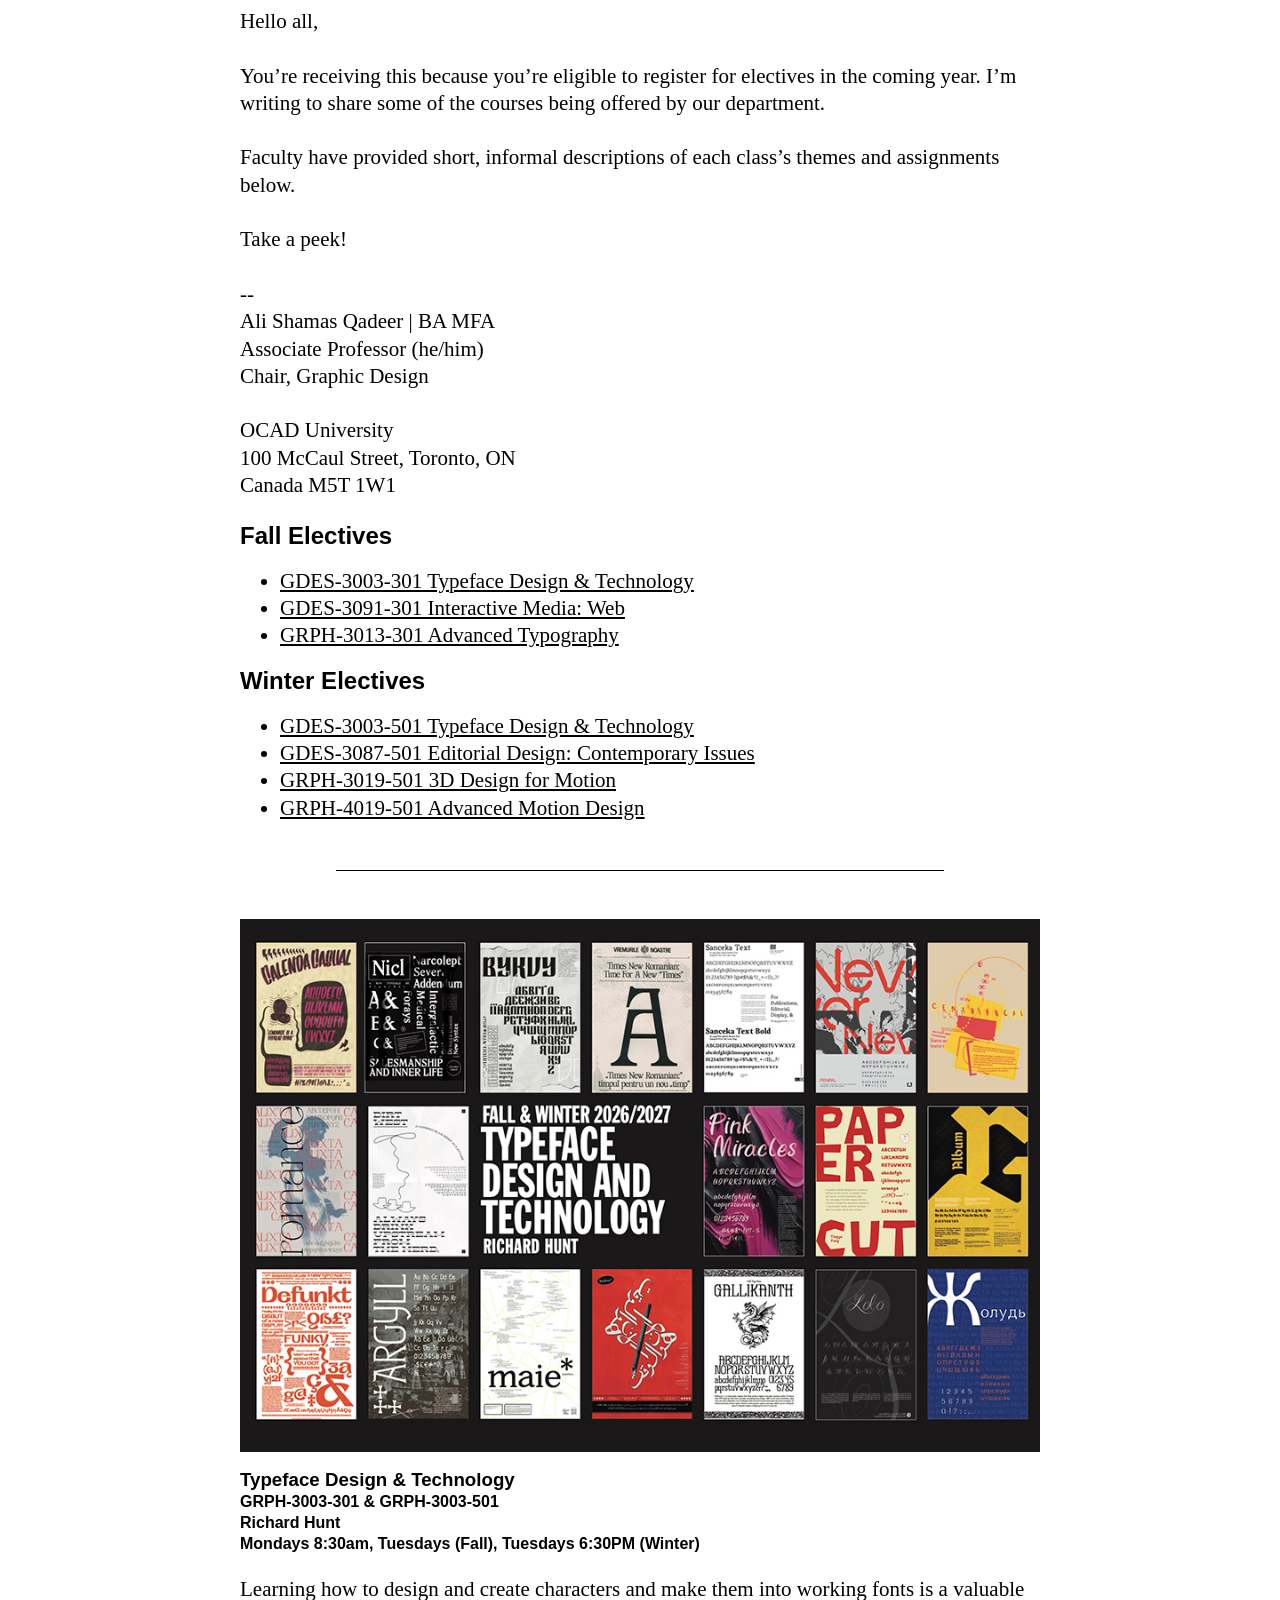
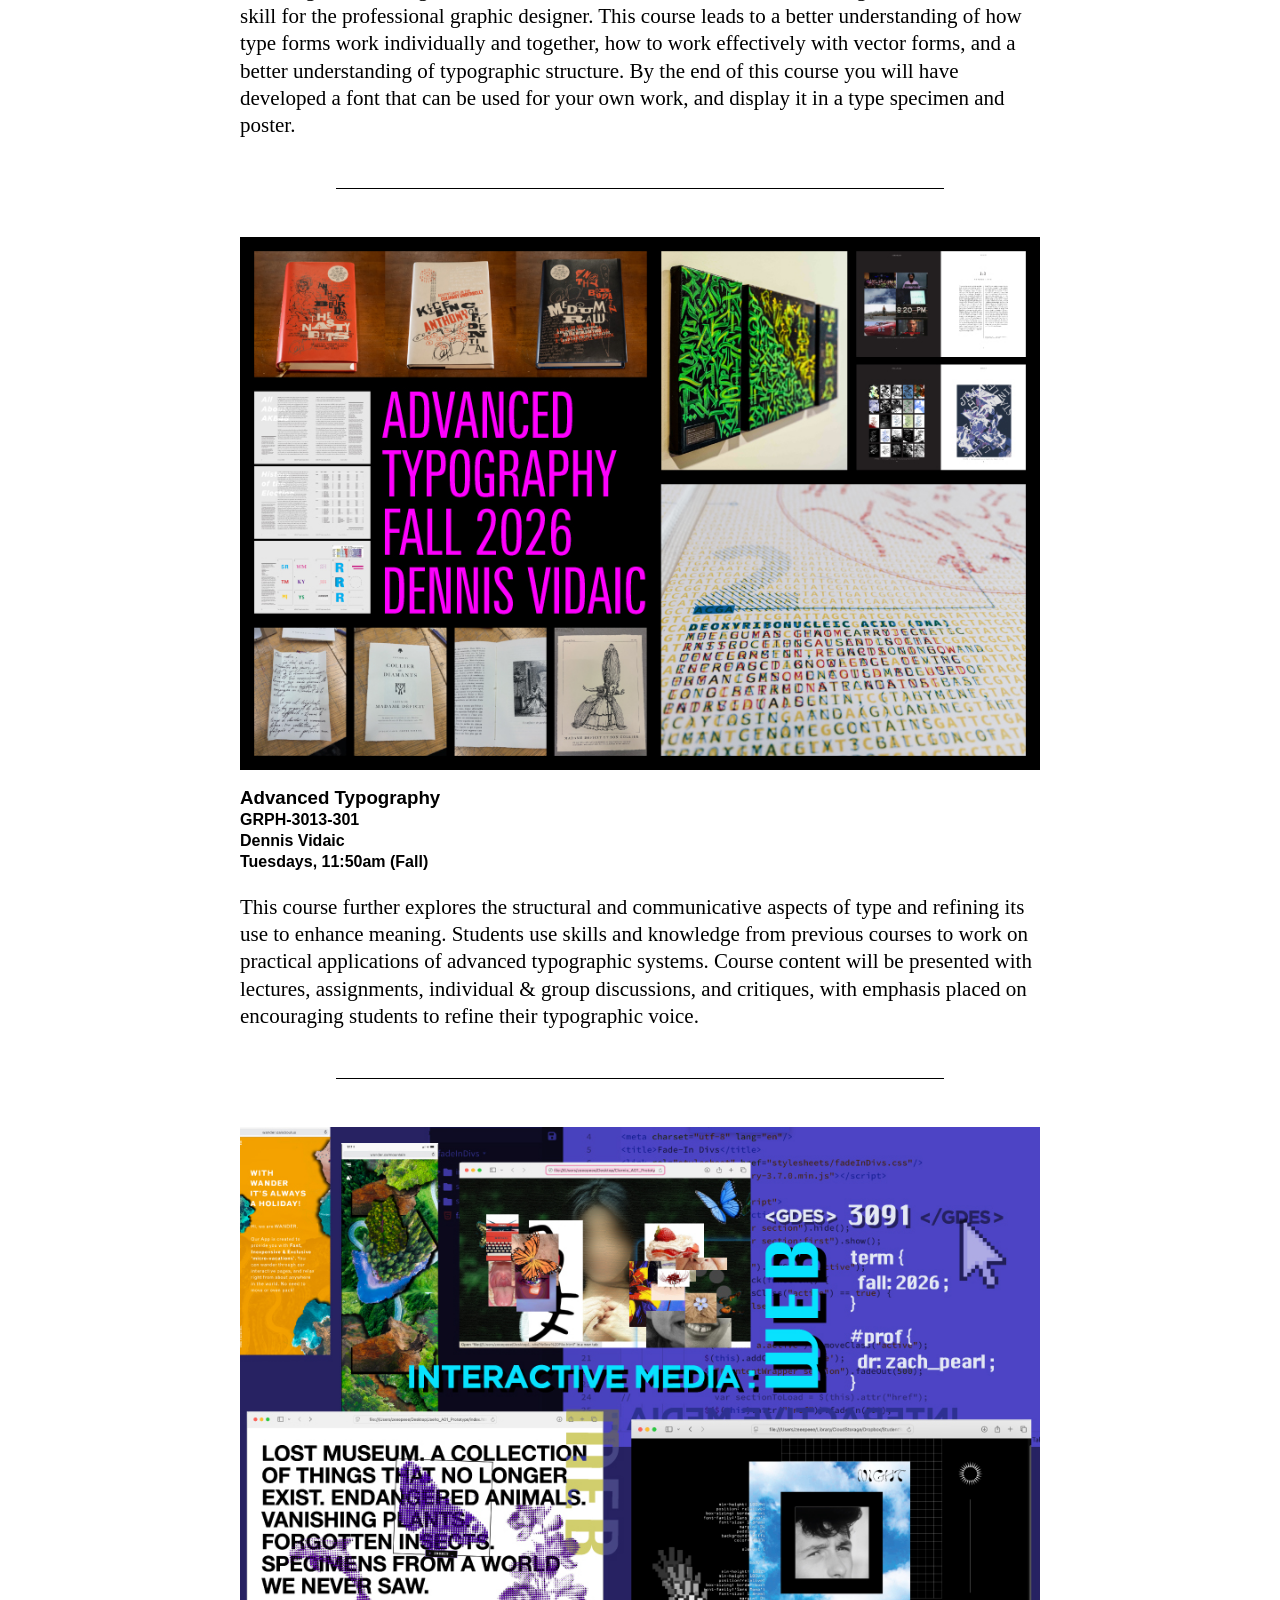
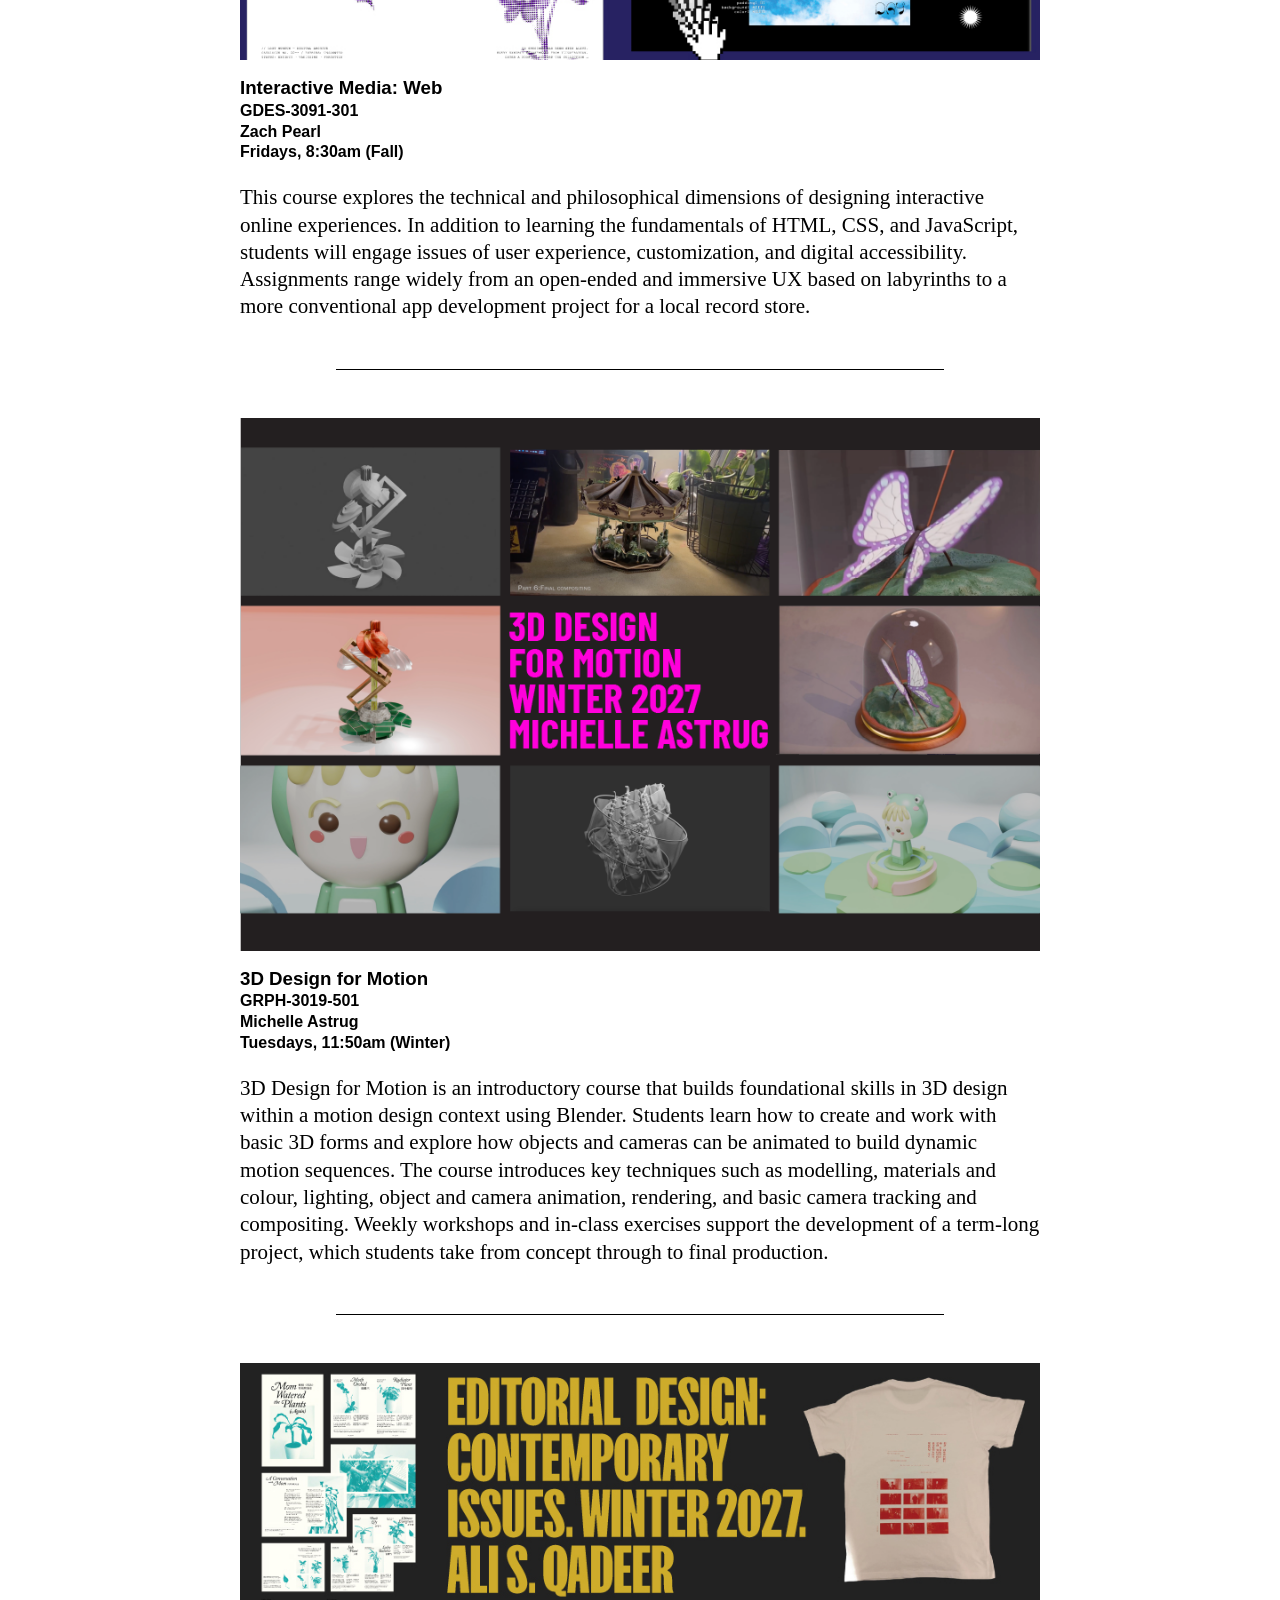
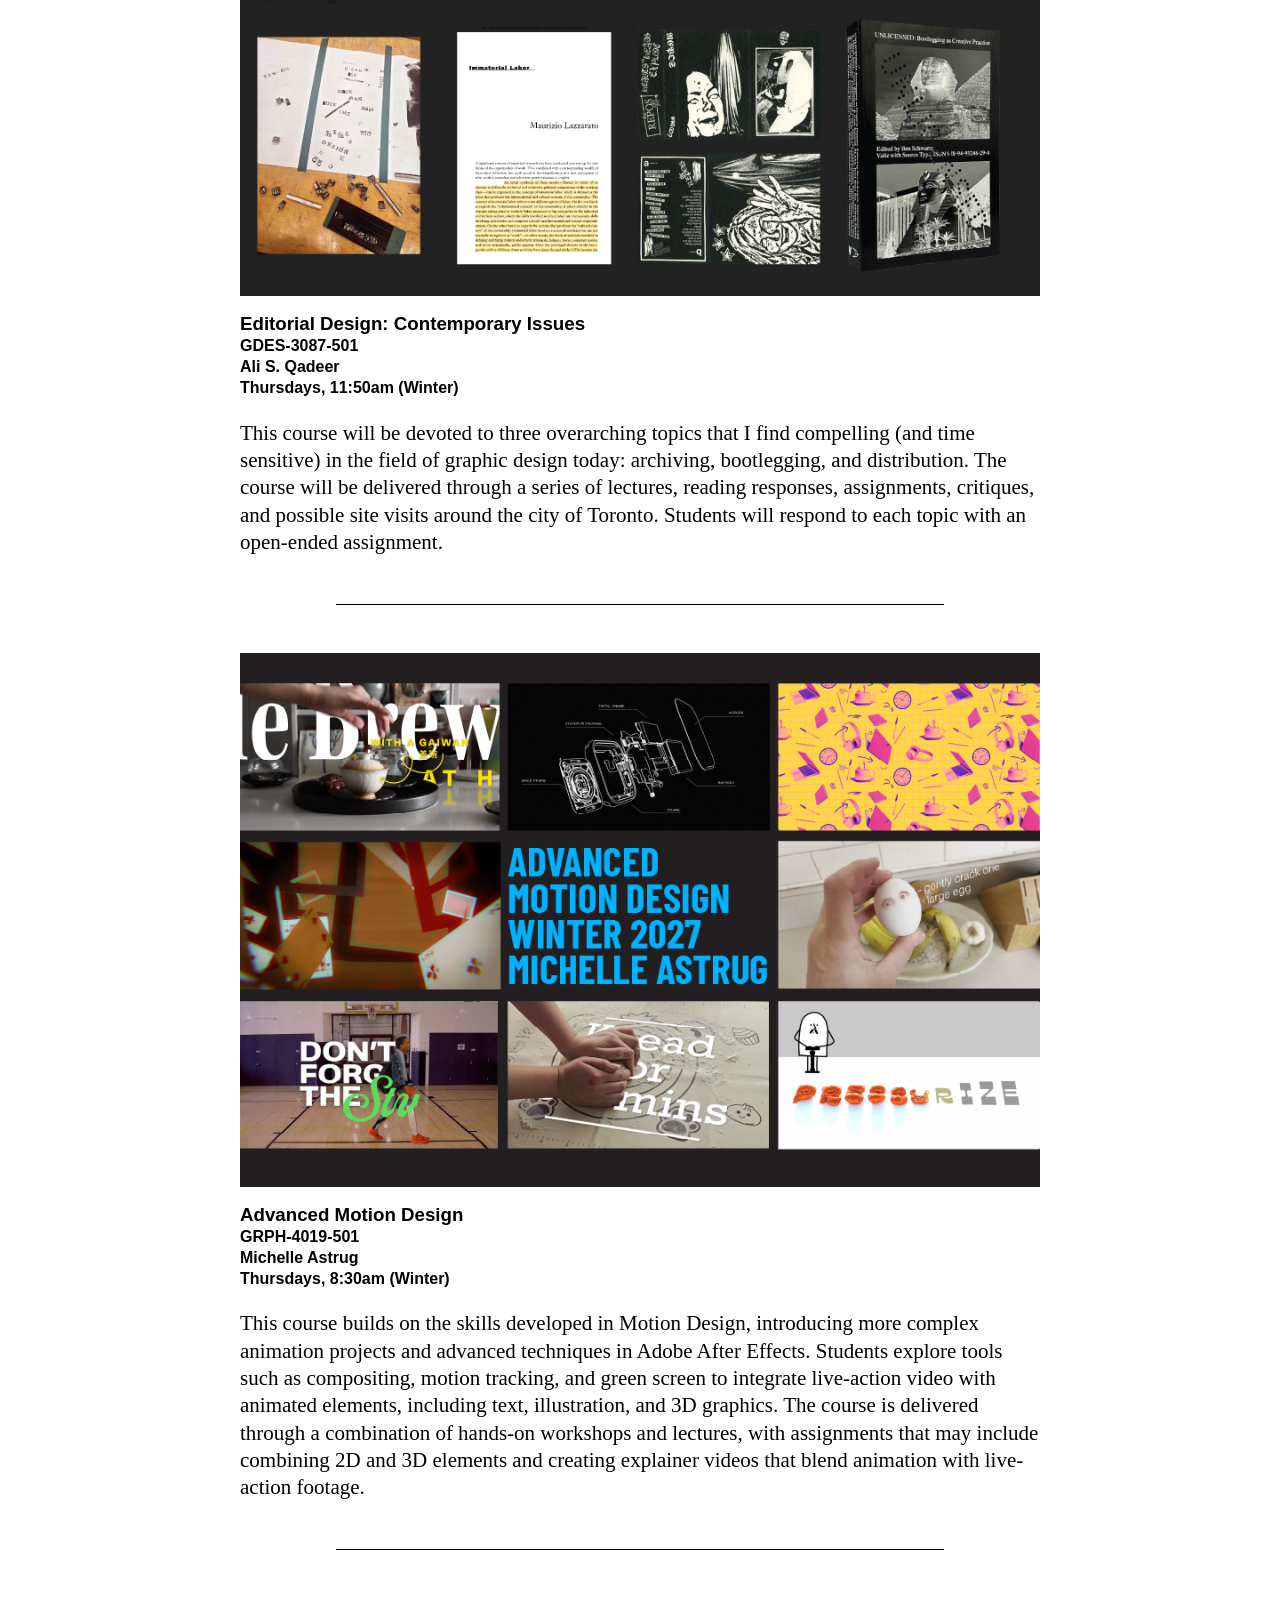
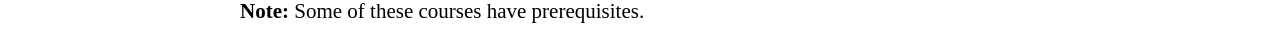
<file: index.html>
<html>
    <head>
        <link rel="stylesheet" href="css/main.css" />
    </head>
    <body>
        <div class="container">
            <p>
Hello all,
<br /><br />
You’re receiving this because you’re eligible to register for electives in the coming year. I’m writing to share some of the courses being offered by our department.
<br /><br />
Faculty have provided short, informal descriptions of each class’s themes and assignments below.
<br /><br />
Take a peek!
<br /><br />
-- <br />
Ali Shamas Qadeer | BA MFA<br />
Associate Professor (he/him)<br />
Chair, Graphic Design<br />
<br />
OCAD University<br />
100 McCaul Street, Toronto, ON<br />
Canada M5T 1W1
</p>



<h2>Fall Electives</h2>
<ul>
<li><a href="#GDES-3003">GDES-3003-301 Typeface Design & Technology</a></li>
<!-- <li><a href="#GDES-3087-301">GDES-3087-301 Editorial Design: Contemporary Issues</a></li> -->
<li><a href="#GDES-3091-301">GDES-3091-301 Interactive Media: Web</a></li>
<li><a href="#GRPH-3013-301">GRPH-3013-301 Advanced Typography</a></li>
</ul>

<h2>Winter Electives</h2>
<ul>
<li><a href="#GDES-3003">GDES-3003-501 Typeface Design & Technology</a></li>
<!-- <li><a href="#GDES-3008-501">GDES-3008-501 Strategic Branding: Institution</a></li> 
--><li><a href="#GDES-3087-501">GDES-3087-501 Editorial Design: Contemporary Issues</a></li>
<!--
<li><a href="#GDES-3091-501">GDES-3091-501 Interactive Media: Web</a></li>
<li><a href="#GDES-3092-501">GDES-3092-501 Interactive Media: Space</a></li>
<li><a href="#GDES-3103-501">GDES-3103-501 Information Visualization 1</a></li>
<li><a href="#GDES-S2003-501">GDES-S2003-501 Computational Dialogues</a></li>-->
<li><a href="#GRPH-3019-501">GRPH-3019-501 3D Design for Motion</a></li>
<li><a href="#GRPH-4019-501">GRPH-4019-501 Advanced Motion Design</a></li>
</ul>

<hr />

<div class="course" id="GDES-3003">
    <img src="image/GDES-3003.jpg" />
<h3>Typeface Design & Technology</h3>
<h4>GRPH-3003-301 & GRPH-3003-501</h4>
<h4>Richard Hunt</h4>
<h4>Mondays	8:30am, Tuesdays (Fall), Tuesdays 6:30PM (Winter)</h4>
<p>
Learning how to design and create characters and make them into working fonts is a valuable skill for the professional graphic designer. This course leads to a better understanding of how type forms work individually and together, how to work effectively  with vector forms, and a better understanding of typographic structure. By the end of this course you will have developed a font that can be used for your own work, and display it in a type specimen and poster. 
</p>
</div>

<hr  / >

<div class="course" id="GRPH-3013-301">
    <img src="image/GRPH-3013-301.jpg" />
<h3>Advanced Typography</h3>
<h4>GRPH-3013-301</h4>
<h4>Dennis Vidaic</h4>
<h4>Tuesdays, 11:50am (Fall)</h4>
<p>
This course further explores the structural and communicative aspects of type and refining its use to enhance meaning. Students use skills and knowledge from previous courses to work on practical applications of advanced typographic systems. Course content will be presented with lectures, assignments, individual & group discussions, and critiques, with emphasis placed on encouraging students to refine their typographic voice.
</p>
</div>

<hr  / >

<div class="course" id="GDES-3091-301">
    <img src="image/GDES-3091-301.jpg" />
<h3>Interactive Media: Web</h3>
<h4>GDES-3091-301</h4>
<h4>Zach Pearl</h4>
<h4>Fridays, 8:30am (Fall)</h4>
<p>
This course explores the technical and philosophical dimensions of designing interactive online experiences. In addition to learning the fundamentals of HTML, CSS, and JavaScript, students will engage issues of user experience, customization, and digital accessibility. Assignments range widely from an open-ended and immersive UX based on labyrinths to a more conventional app development project for a local record store.
</p>
</div>

<hr  / >

<div class="course" id="GRPH-3019-501">
    <img src="image/GRPH-3019-501.png" />
<h3>3D Design for Motion</h3>
<h4>GRPH-3019-501</h4>
<h4>Michelle Astrug</h4>
<h4>Tuesdays, 11:50am (Winter)</h4>
<p>
3D Design for Motion is an introductory course that builds foundational skills in 3D design within a motion design context using Blender. Students learn how to create and work with basic 3D forms and explore how objects and cameras can be animated to build dynamic motion sequences. The course introduces key techniques such as modelling, materials and colour, lighting, object and camera animation, rendering, and basic camera tracking and compositing. Weekly workshops and in-class exercises support the development of a term-long project, which students take from concept through to final production.
</p>
</div>

<hr  / >

<div class="course" id="GDES-3087-501">
    <img src="image/GDES-3087-501.jpg" />
<h3>Editorial Design: Contemporary Issues</h3>
<h4>GDES-3087-501</h4>
<h4>Ali S. Qadeer</h4>
<h4>Thursdays, 11:50am (Winter)</h4>
<p>
This course will be devoted to three overarching topics that I find compelling (and time sensitive) in the field of graphic design today: archiving, bootlegging, and distribution. The course will be delivered through a series of lectures, reading responses, assignments, critiques, and possible site visits around the city of Toronto. Students will respond to each topic with an open-ended assignment. 
</p>
</div>

<hr  / >

<div class="course" id="GRPH-4019-501">
    <img src="image/GRPH-4019-501.png" />
<h3>Advanced Motion Design</h3>
<h4>GRPH-4019-501</h4>
<h4>Michelle Astrug</h4>
<h4>Thursdays, 8:30am (Winter)</h4>
<p>
This course builds on the skills developed in Motion Design, introducing more complex animation projects and advanced techniques in Adobe After Effects. Students explore tools such as compositing, motion tracking, and green screen to integrate live-action video with animated elements, including text, illustration, and 3D graphics. The course is delivered through a combination of hands-on workshops and lectures, with assignments that may include combining 2D and 3D elements and creating explainer videos that blend animation with live-action footage.
</p>
</div>

<hr  / >



<p>
    <strong>Note:</strong> Some of these courses have prerequisites. 
</p>

        </div>
    </body>
</html>
</file>
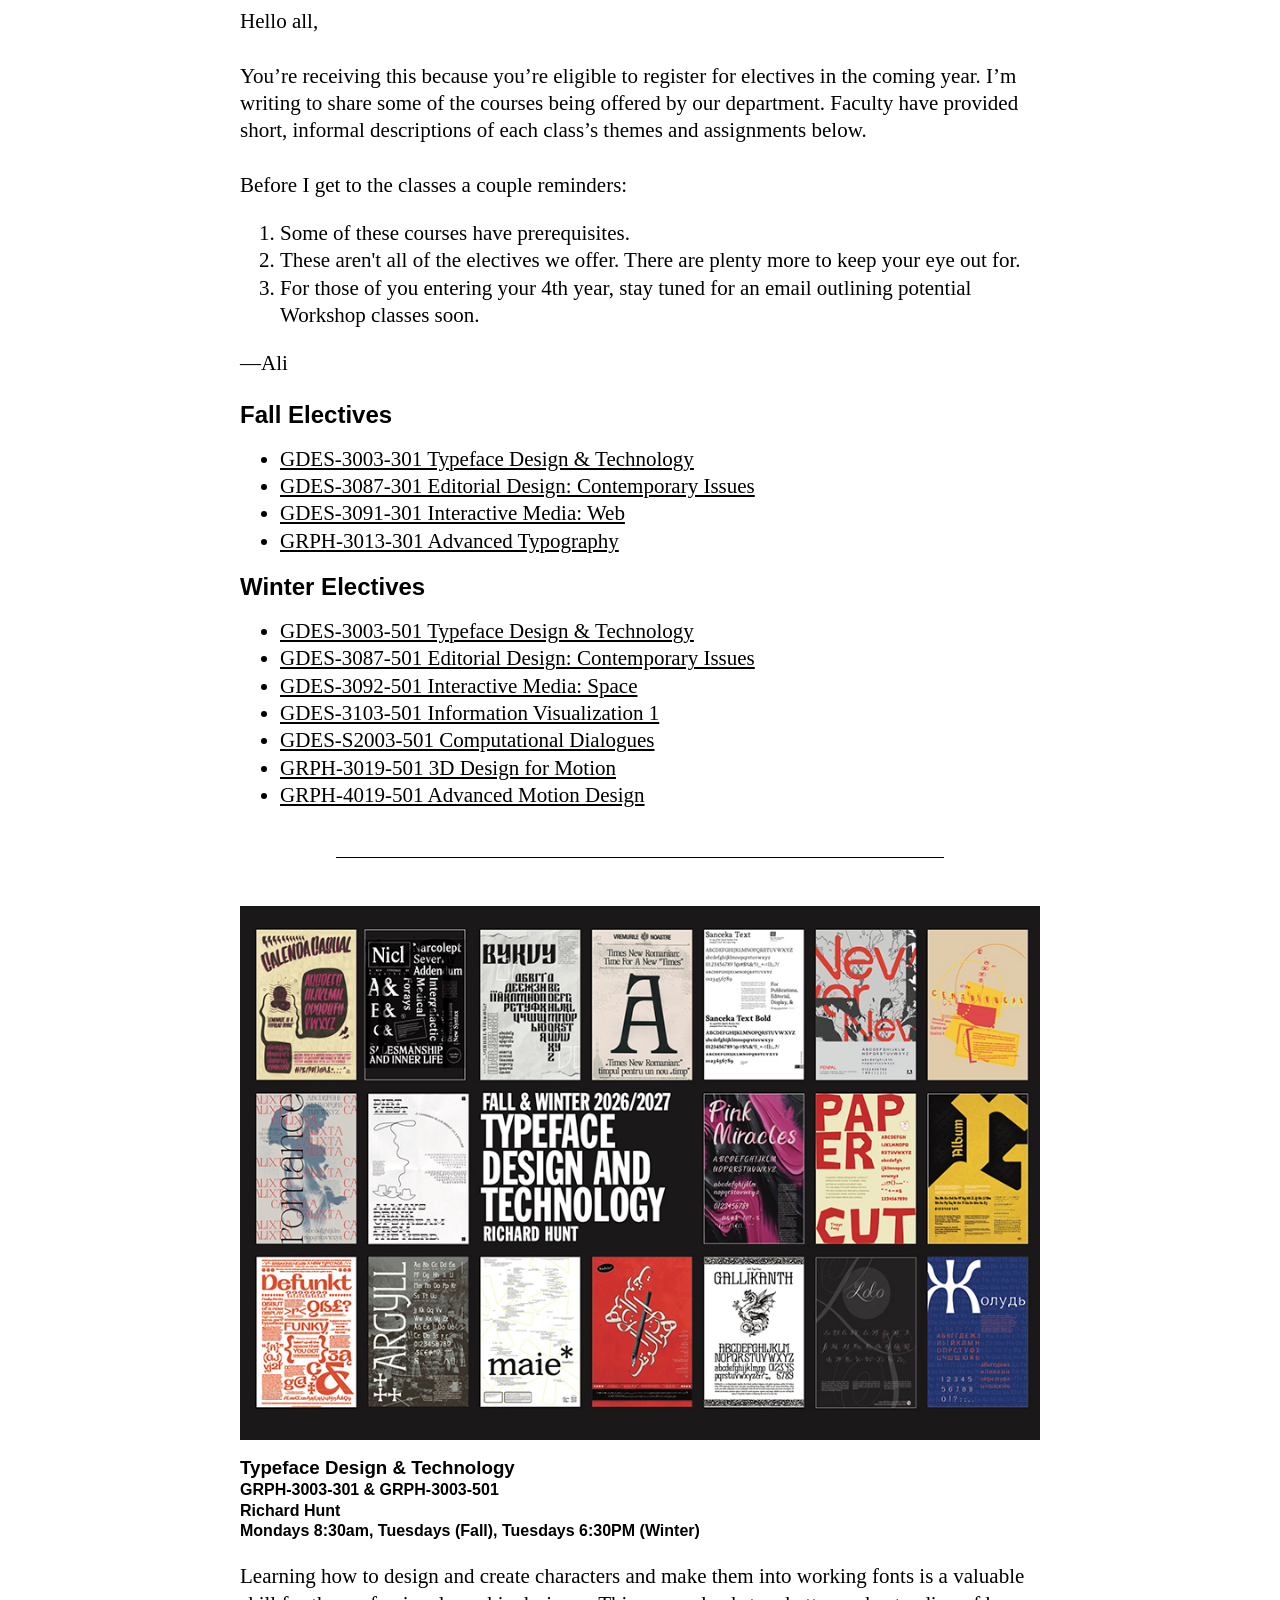
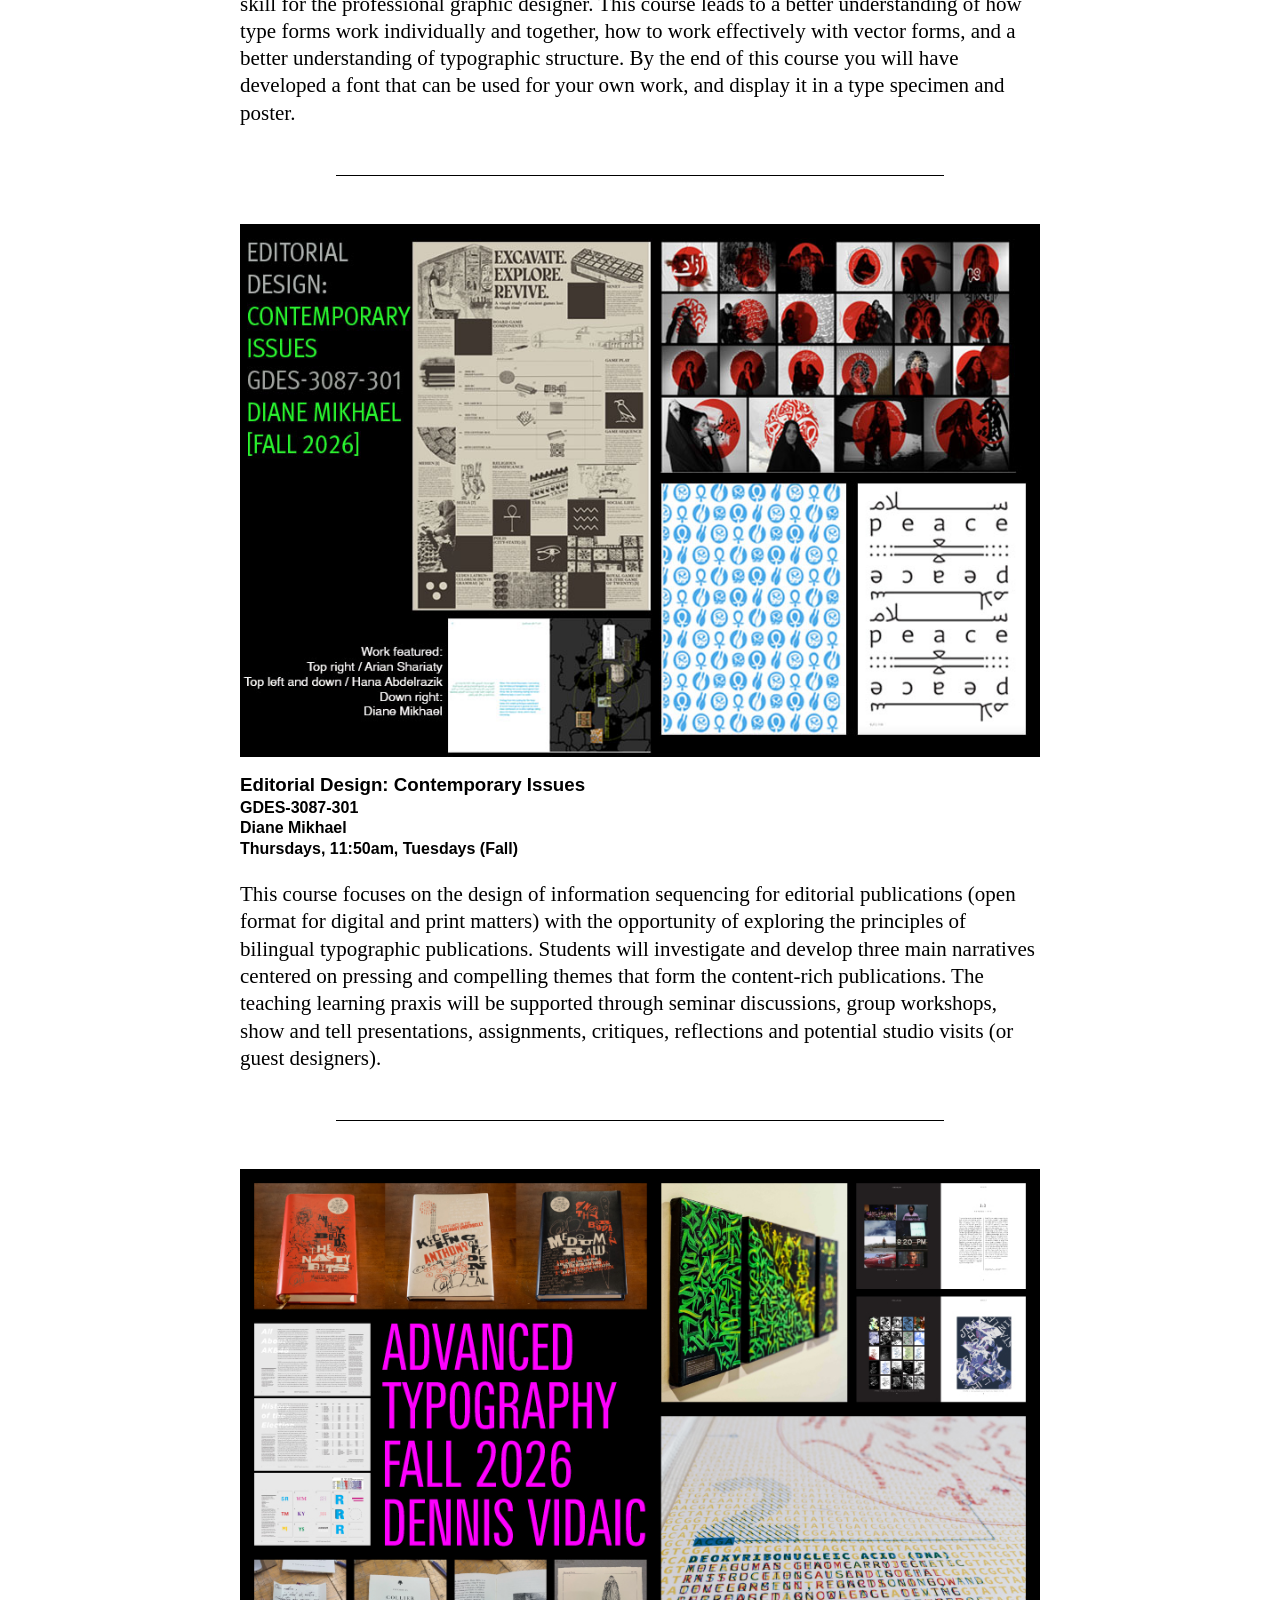
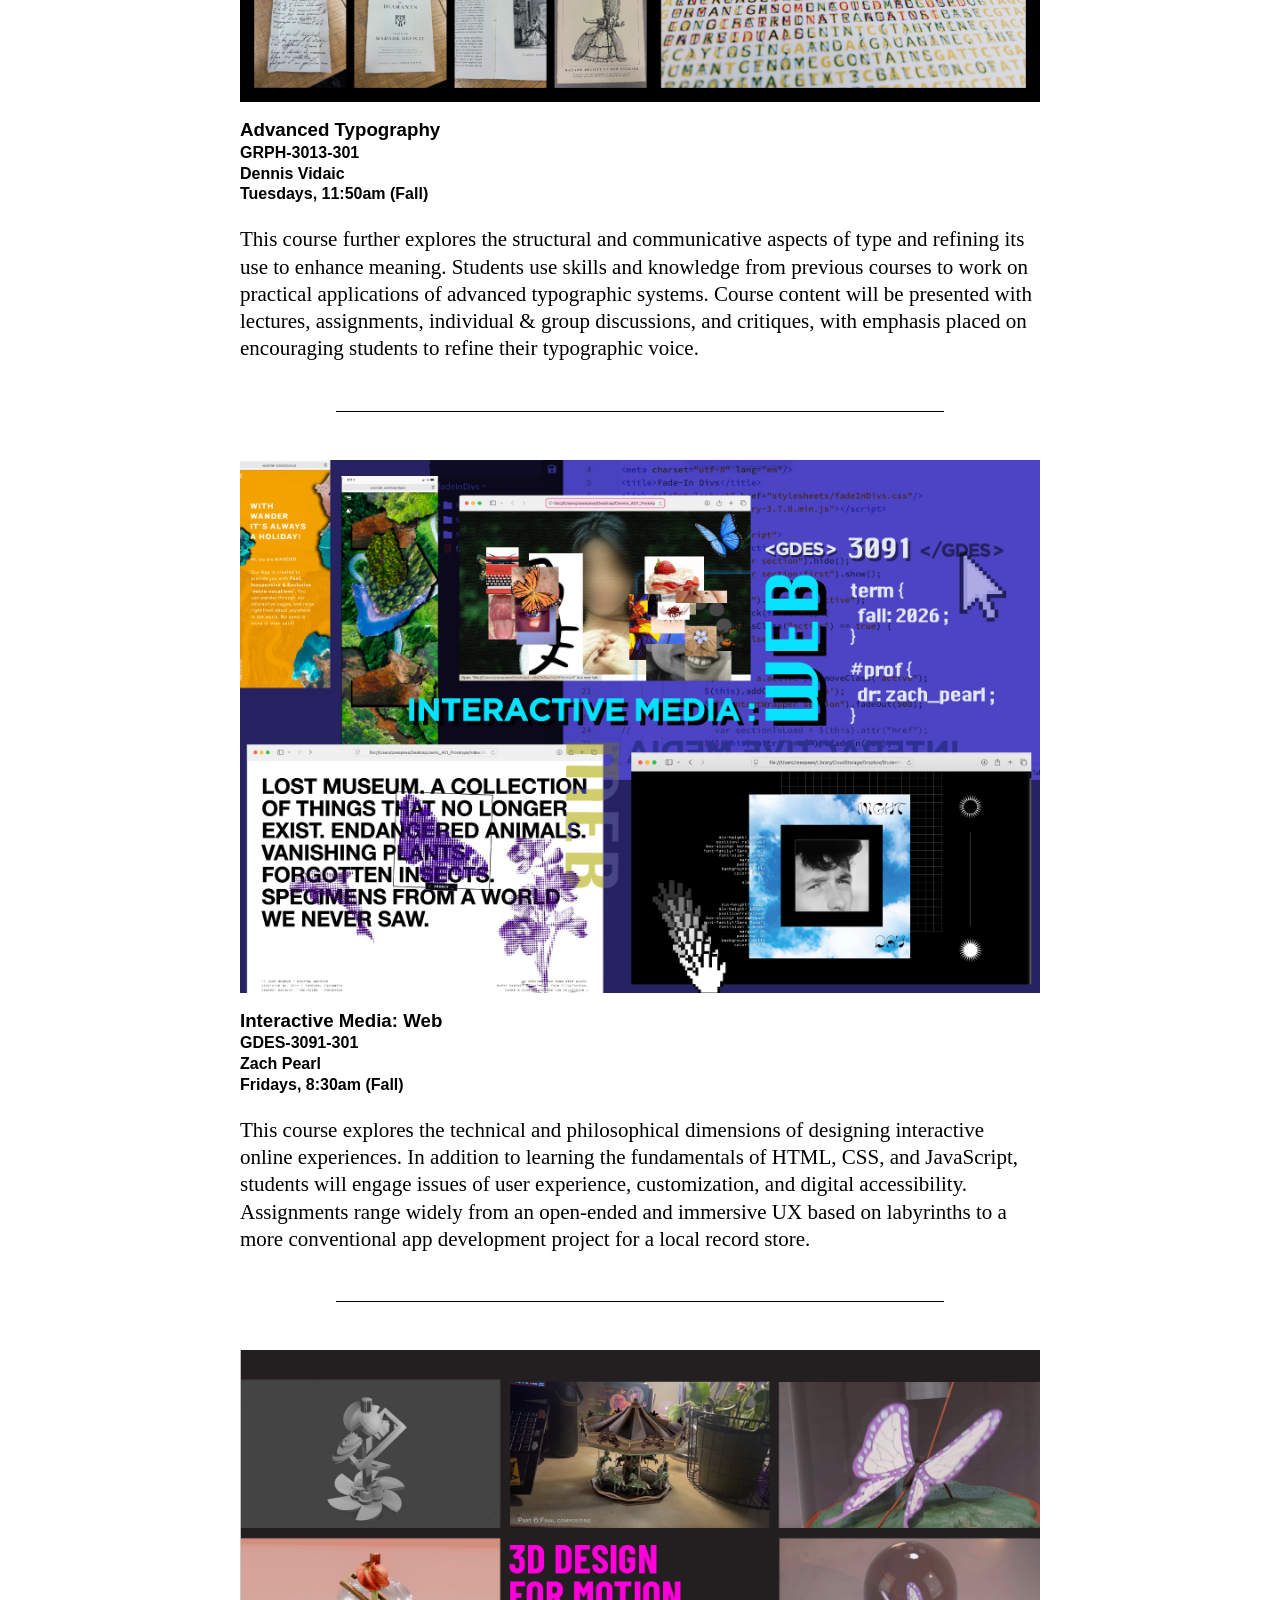
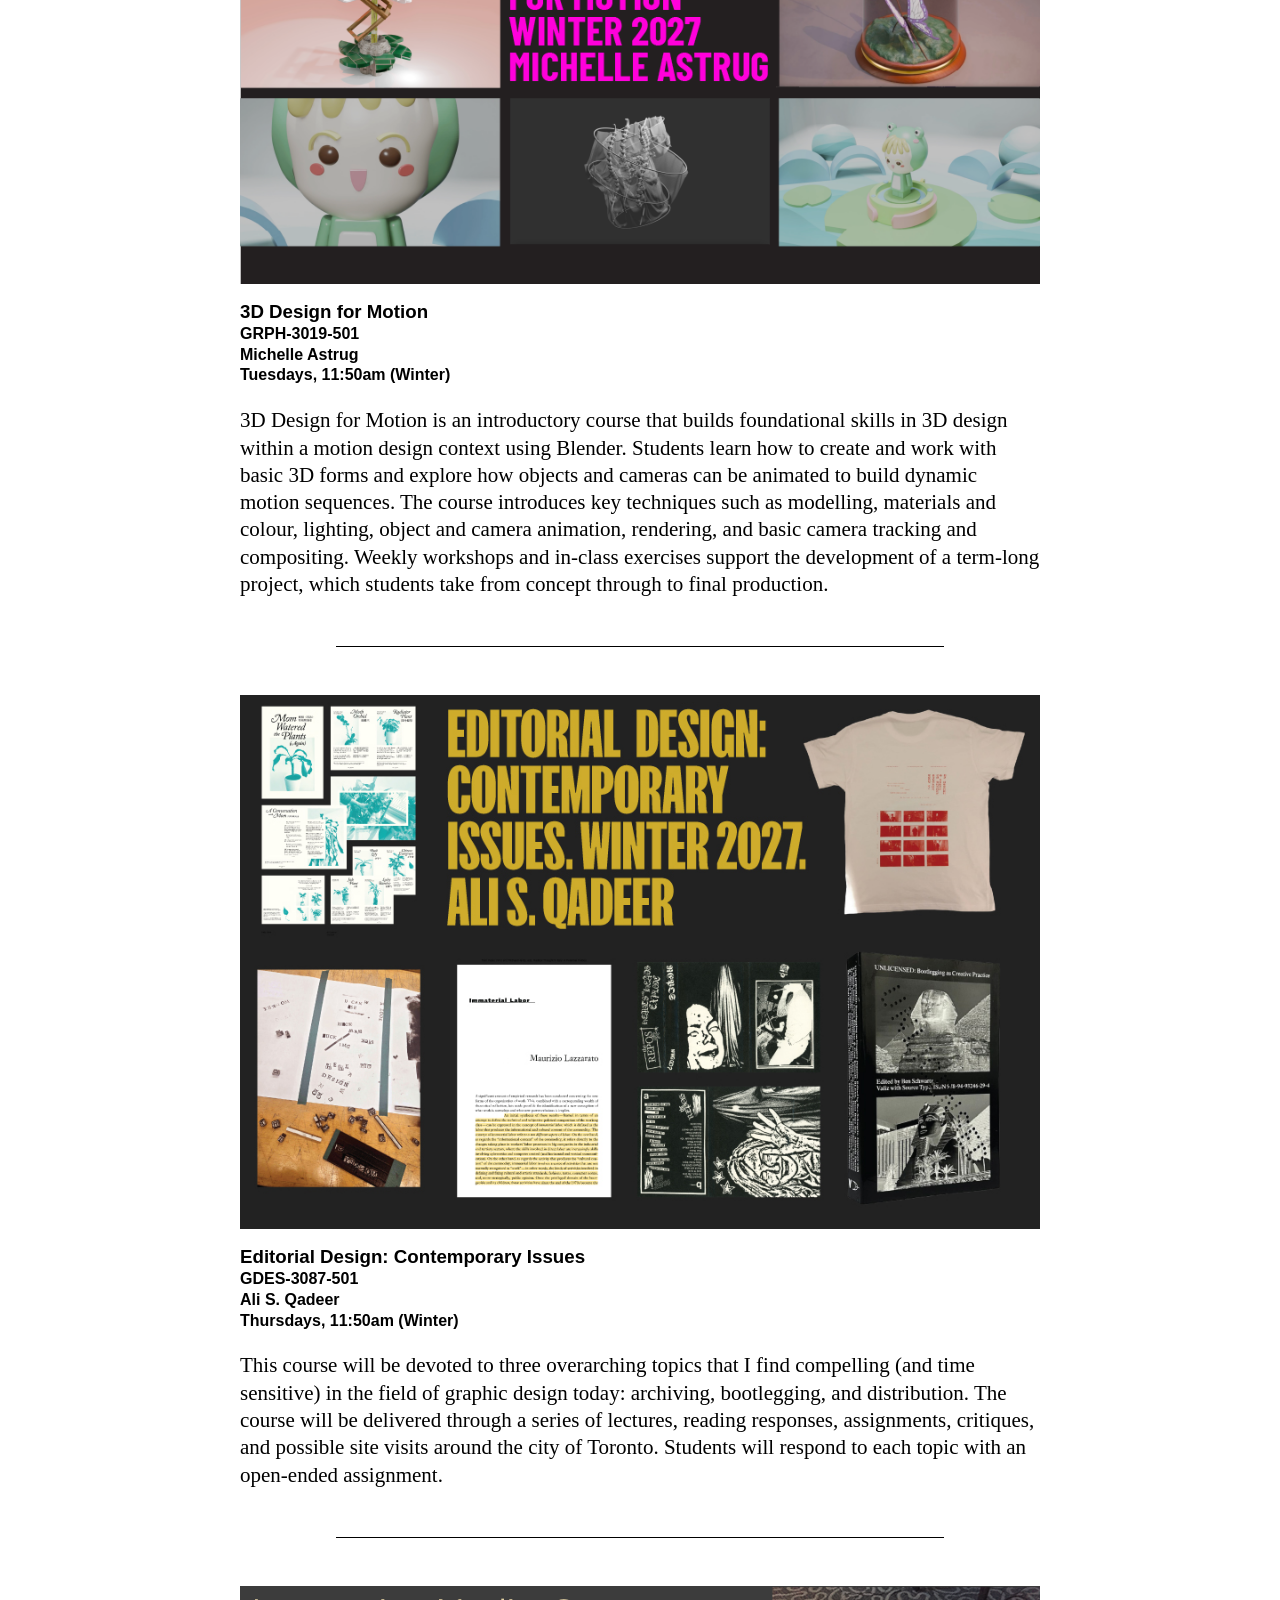
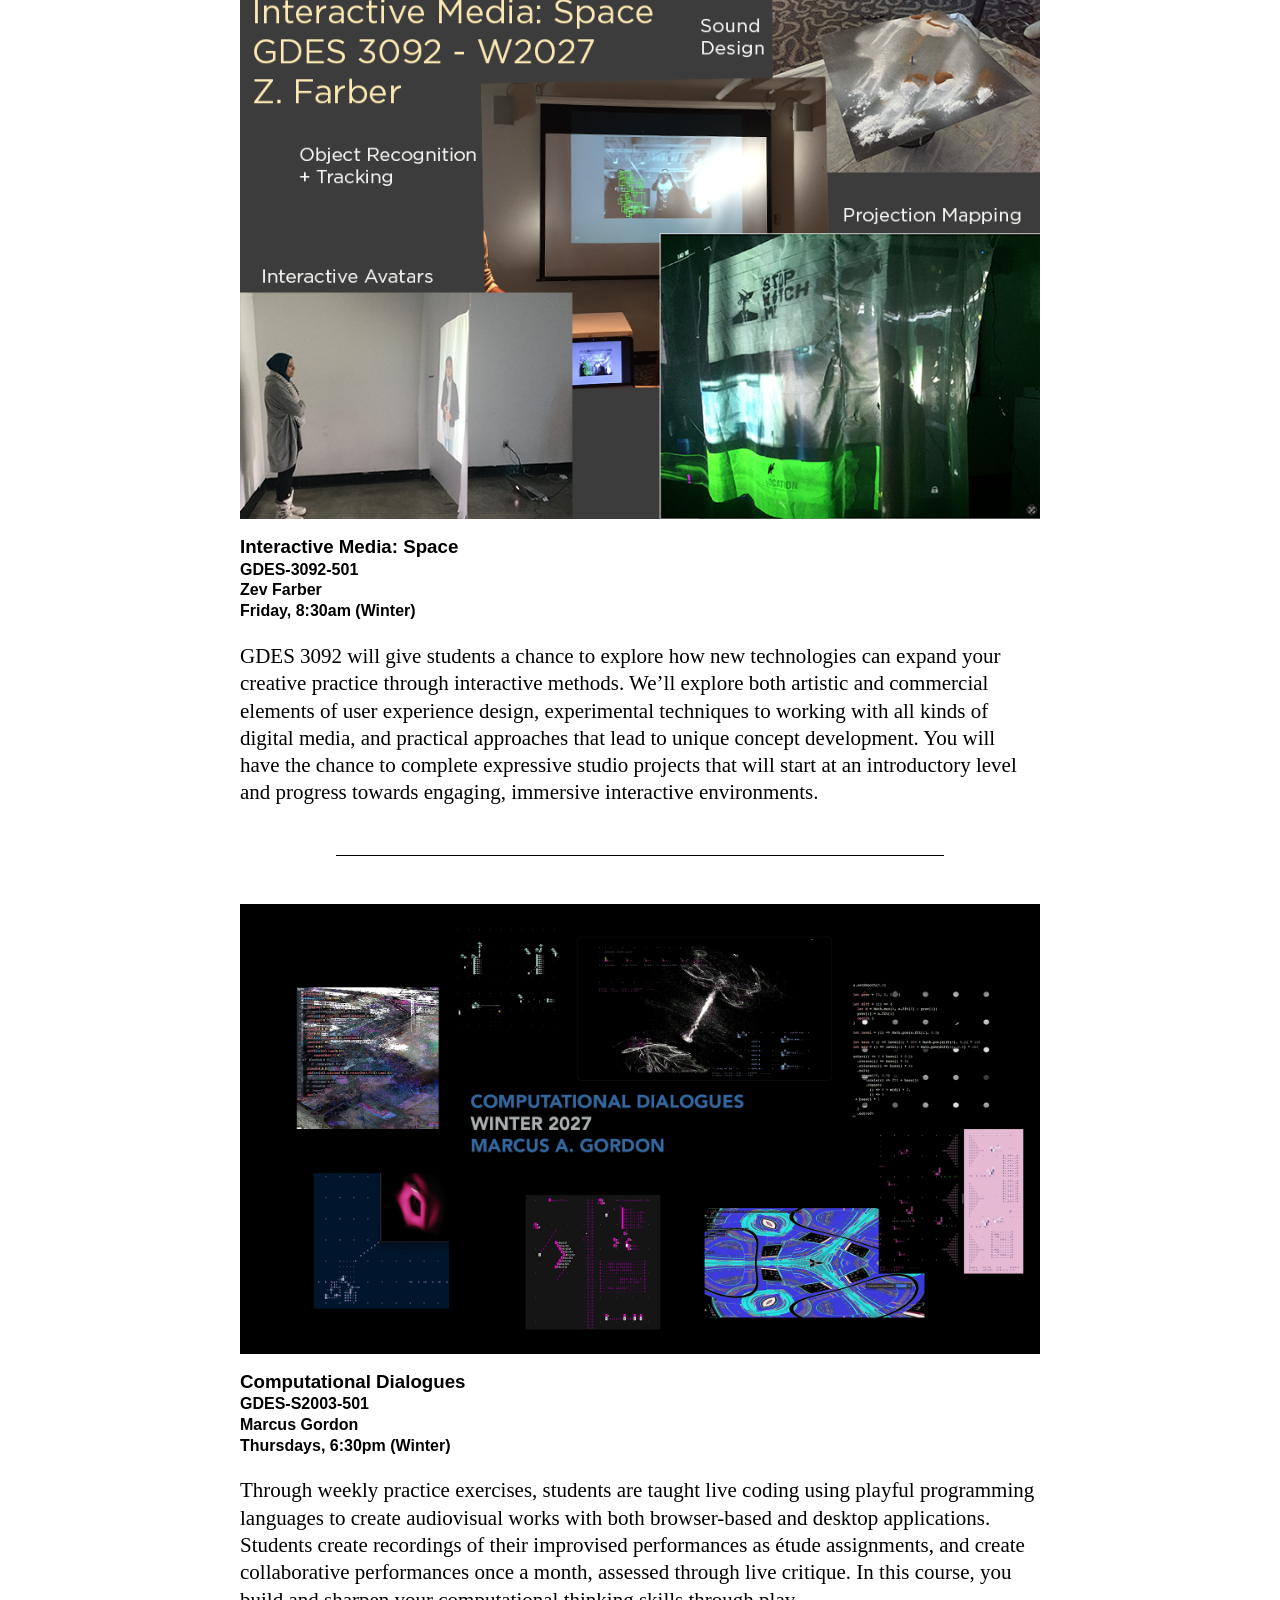
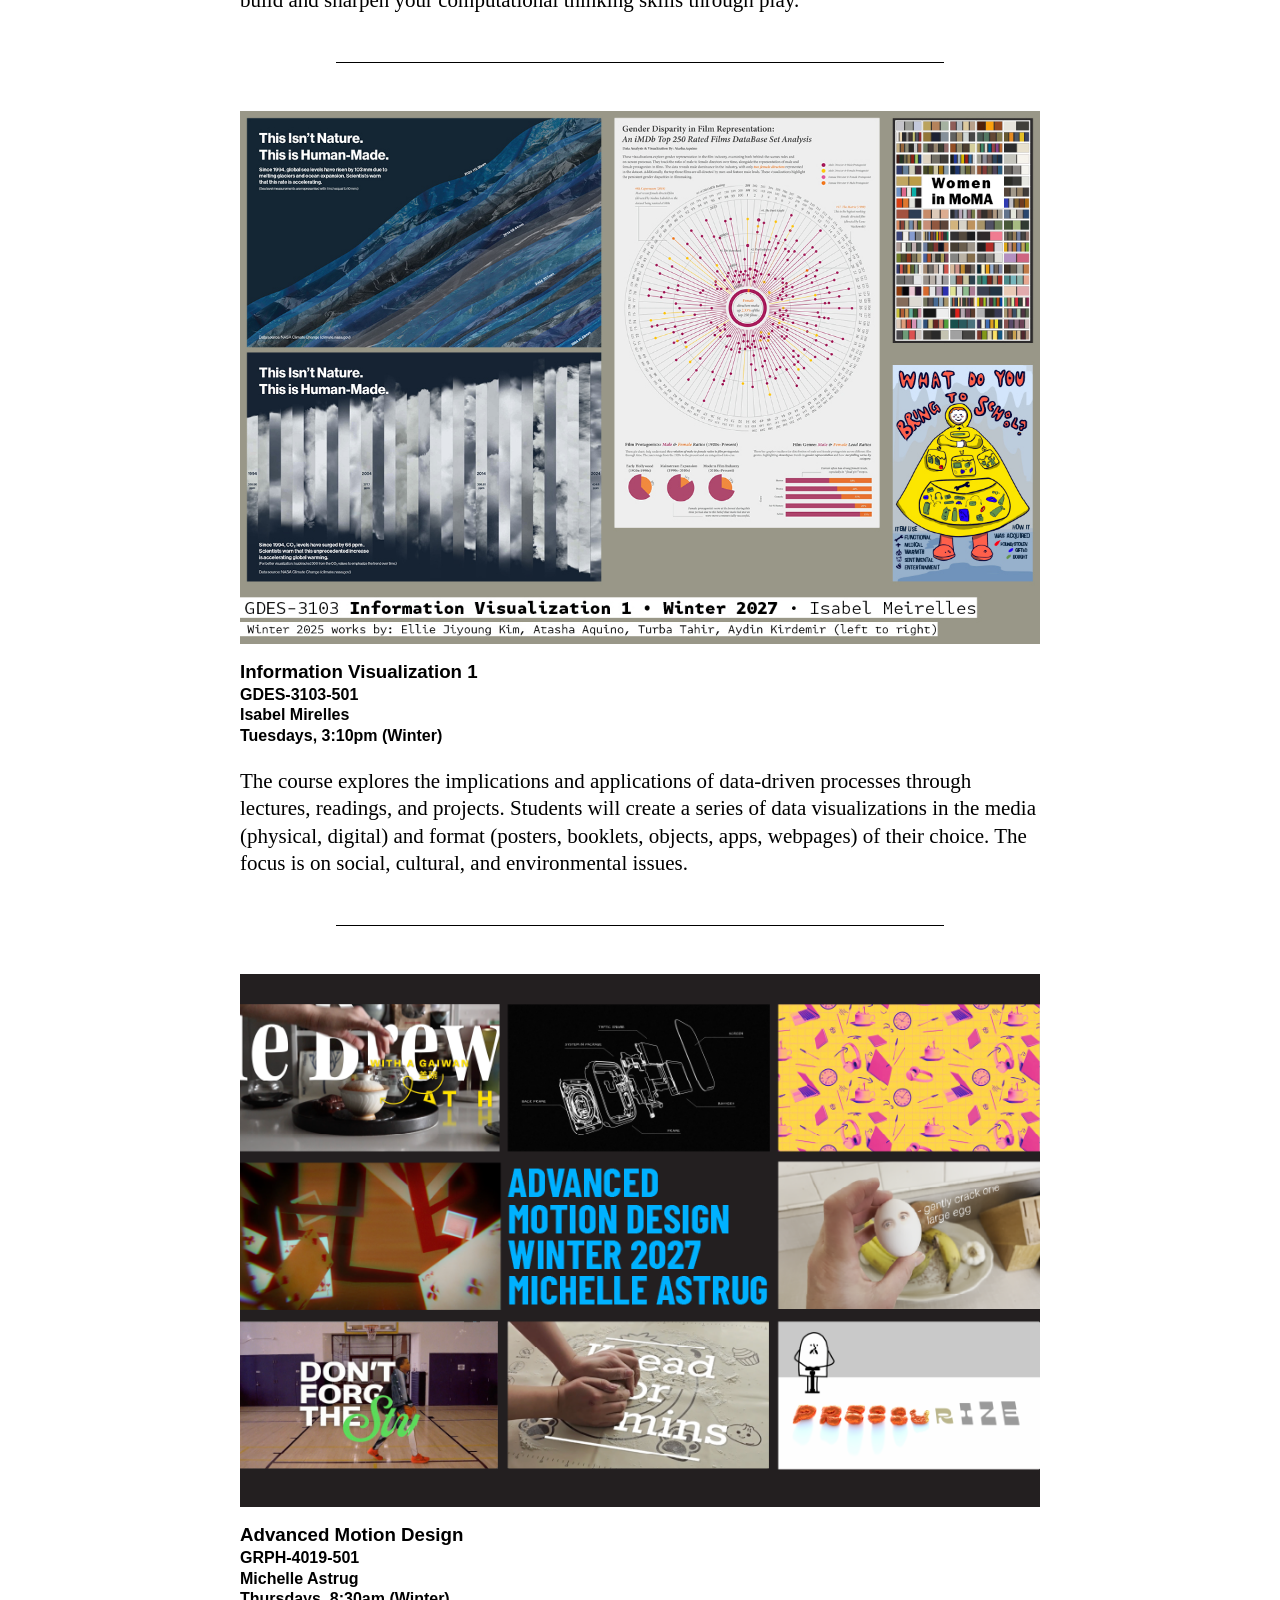
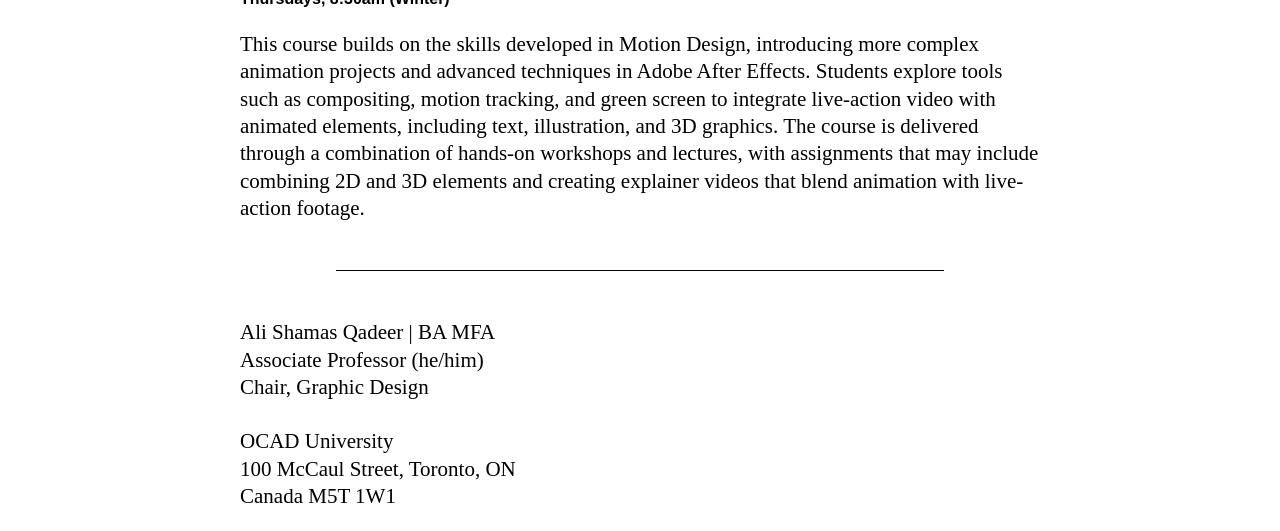
<file: electives.html>
<html>
    <head>
        <link rel="stylesheet" href="css/main.css" />
        <title>2026-7 Graphic Design Electives</title>
    </head>
    <body>
        <div class="container">
            <p>
Hello all,
<br /><br />
You’re receiving this because you’re eligible to register for electives in the coming year. I’m writing to share some of the courses being offered by our department.
Faculty have provided short, informal descriptions of each class’s themes and assignments below.
<br /><br />
 Before I get to the classes a couple reminders:
<ol>
 <li>Some of these courses have prerequisites.</li>
<li>These aren't all of the electives we offer. There are plenty more to keep your eye out for.</li>
<li>For those of you entering your 4th year, stay tuned for an email outlining potential Workshop classes soon.</li>
</ol>
</p>
<p>
    —Ali
</p>



<h2>Fall Electives</h2>
<ul>
<li><a href="#GDES-3003">GDES-3003-301 Typeface Design & Technology</a></li>
<li><a href="#GDES-3087-301">GDES-3087-301 Editorial Design: Contemporary Issues</a></li>
<li><a href="#GDES-3091-301">GDES-3091-301 Interactive Media: Web</a></li>
<li><a href="#GRPH-3013-301">GRPH-3013-301 Advanced Typography</a></li>
</ul>

<h2>Winter Electives</h2>
<ul>
<li><a href="#GDES-3003">GDES-3003-501 Typeface Design & Technology</a></li>
<!-- <li><a href="#GDES-3008-501">GDES-3008-501 Strategic Branding: Institution</a></li> -->
<li><a href="#GDES-3087-501">GDES-3087-501 Editorial Design: Contemporary Issues</a></li>

<!-- <li><a href="#GDES-3091-501">GDES-3091-501 Interactive Media: Web</a></li> -->
<li><a href="#GDES-3092-501">GDES-3092-501 Interactive Media: Space</a></li>

<li><a href="#GDES-3103-501">GDES-3103-501 Information Visualization 1</a></li>

<li><a href="#GDES-S2003-501">GDES-S2003-501 Computational Dialogues</a></li>
<li><a href="#GRPH-3019-501">GRPH-3019-501 3D Design for Motion</a></li>
<li><a href="#GRPH-4019-501">GRPH-4019-501 Advanced Motion Design</a></li>
</ul>

<hr />

<div class="course" id="GDES-3003">
    <img src="image/GDES-3003.jpg" />
<h3>Typeface Design & Technology</h3>
<h4>GRPH-3003-301 & GRPH-3003-501</h4>
<h4>Richard Hunt</h4>
<h4>Mondays	8:30am, Tuesdays (Fall), Tuesdays 6:30PM (Winter)</h4>
<p>
Learning how to design and create characters and make them into working fonts is a valuable skill for the professional graphic designer. This course leads to a better understanding of how type forms work individually and together, how to work effectively  with vector forms, and a better understanding of typographic structure. By the end of this course you will have developed a font that can be used for your own work, and display it in a type specimen and poster. 
</p>
</div>

<hr  / >


<div class="course" id="GDES-3087-301">
    <img src="image/GDES-3087-301.jpg" />
<h3>Editorial Design: Contemporary Issues</h3>
<h4>GDES-3087-301</h4>
<h4>Diane Mikhael</h4>
<h4>Thursdays, 11:50am, Tuesdays (Fall)</h4>
<p>
This course focuses on the design of information sequencing for editorial publications (open format for digital and print matters) with the opportunity of exploring the principles of bilingual typographic publications. Students will investigate and develop three main narratives centered on pressing and compelling themes that form the content-rich publications. The teaching learning praxis will be supported through seminar discussions, group workshops, show and tell presentations, assignments, critiques, reflections and potential studio visits (or guest designers).
</p>
</div>

<hr  / >

<div class="course" id="GRPH-3013-301">
    <img src="image/GRPH-3013-301.jpg" />
<h3>Advanced Typography</h3>
<h4>GRPH-3013-301</h4>
<h4>Dennis Vidaic</h4>
<h4>Tuesdays, 11:50am (Fall)</h4>
<p>
This course further explores the structural and communicative aspects of type and refining its use to enhance meaning. Students use skills and knowledge from previous courses to work on practical applications of advanced typographic systems. Course content will be presented with lectures, assignments, individual & group discussions, and critiques, with emphasis placed on encouraging students to refine their typographic voice.
</p>
</div>

<hr  / >

<div class="course" id="GDES-3091-301">
    <img src="image/GDES-3091-301.jpg" />
<h3>Interactive Media: Web</h3>
<h4>GDES-3091-301</h4>
<h4>Zach Pearl</h4>
<h4>Fridays, 8:30am (Fall)</h4>
<p>
This course explores the technical and philosophical dimensions of designing interactive online experiences. In addition to learning the fundamentals of HTML, CSS, and JavaScript, students will engage issues of user experience, customization, and digital accessibility. Assignments range widely from an open-ended and immersive UX based on labyrinths to a more conventional app development project for a local record store.
</p>
</div>

<hr  / >

<div class="course" id="GRPH-3019-501">
    <img src="image/GRPH-3019-501.png" />
<h3>3D Design for Motion</h3>
<h4>GRPH-3019-501</h4>
<h4>Michelle Astrug</h4>
<h4>Tuesdays, 11:50am (Winter)</h4>
<p>
3D Design for Motion is an introductory course that builds foundational skills in 3D design within a motion design context using Blender. Students learn how to create and work with basic 3D forms and explore how objects and cameras can be animated to build dynamic motion sequences. The course introduces key techniques such as modelling, materials and colour, lighting, object and camera animation, rendering, and basic camera tracking and compositing. Weekly workshops and in-class exercises support the development of a term-long project, which students take from concept through to final production.
</p>
</div>

<hr  / >

<div class="course" id="GDES-3087-501">
    <img src="image/GDES-3087-501.jpg" />
<h3>Editorial Design: Contemporary Issues</h3>
<h4>GDES-3087-501</h4>
<h4>Ali S. Qadeer</h4>
<h4>Thursdays, 11:50am (Winter)</h4>
<p>
This course will be devoted to three overarching topics that I find compelling (and time sensitive) in the field of graphic design today: archiving, bootlegging, and distribution. The course will be delivered through a series of lectures, reading responses, assignments, critiques, and possible site visits around the city of Toronto. Students will respond to each topic with an open-ended assignment. 
</p>
</div>

<hr  / >

<div class="course" id="GDES-3092-501">
    <img src="image/GDES-3092-501.png" />
<h3>Interactive Media: Space</h3>
<h4>GDES-3092-501</h4>
<h4>Zev Farber</h4>
<h4>Friday, 8:30am (Winter)</h4>
<p>
GDES 3092 will give students a chance to explore how new technologies can expand your creative practice through interactive methods. We’ll explore both artistic and commercial elements of user experience design, experimental techniques to working with all kinds of digital media, and practical approaches that lead to unique concept development. You will have the chance to complete expressive studio projects that will start at an introductory level and progress towards engaging, immersive interactive environments.  
</p>
</div>

<hr  / >

<div class="course" id="GDES-S2003-501">
    <img src="image/GDES-S2003-501.png" />
<h3>Computational Dialogues</h3>
<h4>GDES-S2003-501</h4>
<h4>Marcus Gordon</h4>
<h4>Thursdays, 6:30pm (Winter)</h4>
<p>
Through weekly practice exercises, students are taught live coding using playful programming languages to create audiovisual works with both browser-based and desktop applications. Students create recordings of their improvised performances as étude assignments, and create collaborative performances once a month, assessed through live critique. In this course, you build and sharpen your computational thinking skills through play.
</p>
</div>

<hr  / >



<div class="course" id="GDES-3103-501">
    <img src="image/GDES-3103-501.jpg" />
<h3>Information Visualization 1</h3>
<h4>GDES-3103-501</h4>
<h4>Isabel Mirelles</h4>
<h4>Tuesdays, 3:10pm (Winter)</h4>
<p>
The course explores the implications and applications of data-driven processes through lectures, readings, and projects. Students will create a series of data visualizations in the media (physical, digital) and format (posters, booklets, objects, apps, webpages) of their choice. The focus is on social, cultural, and environmental issues. 
</p>
</div>

<hr  / >

<div class="course" id="GRPH-4019-501">
    <img src="image/GRPH-4019-501.png" />
<h3>Advanced Motion Design</h3>
<h4>GRPH-4019-501</h4>
<h4>Michelle Astrug</h4>
<h4>Thursdays, 8:30am (Winter)</h4>
<p>
This course builds on the skills developed in Motion Design, introducing more complex animation projects and advanced techniques in Adobe After Effects. Students explore tools such as compositing, motion tracking, and green screen to integrate live-action video with animated elements, including text, illustration, and 3D graphics. The course is delivered through a combination of hands-on workshops and lectures, with assignments that may include combining 2D and 3D elements and creating explainer videos that blend animation with live-action footage.
</p>
</div>

<hr  / >

<P>Ali Shamas Qadeer | BA MFA<br />
Associate Professor (he/him)<br />
Chair, Graphic Design<br />
<br />
OCAD University<br />
100 McCaul Street, Toronto, ON<br />
Canada M5T 1W1</P>

        </div>
    </body>
</html>
</file>
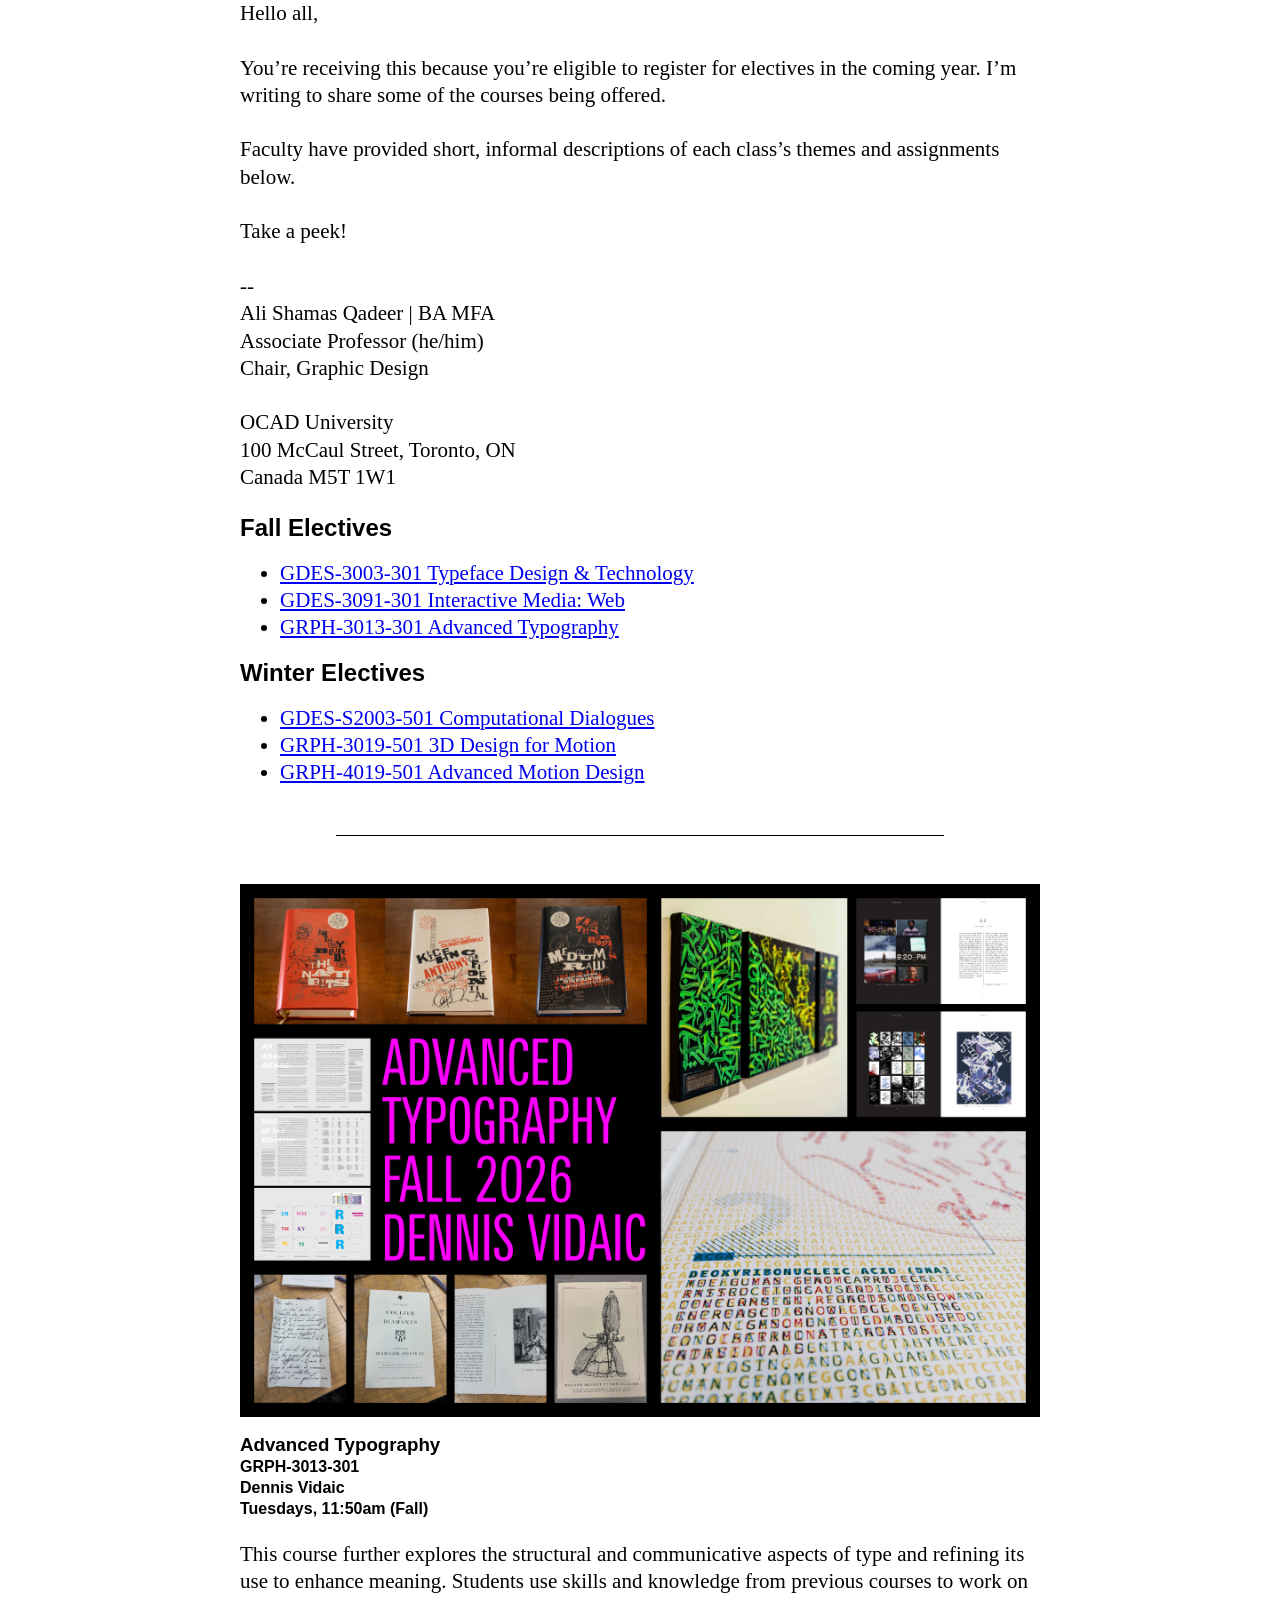
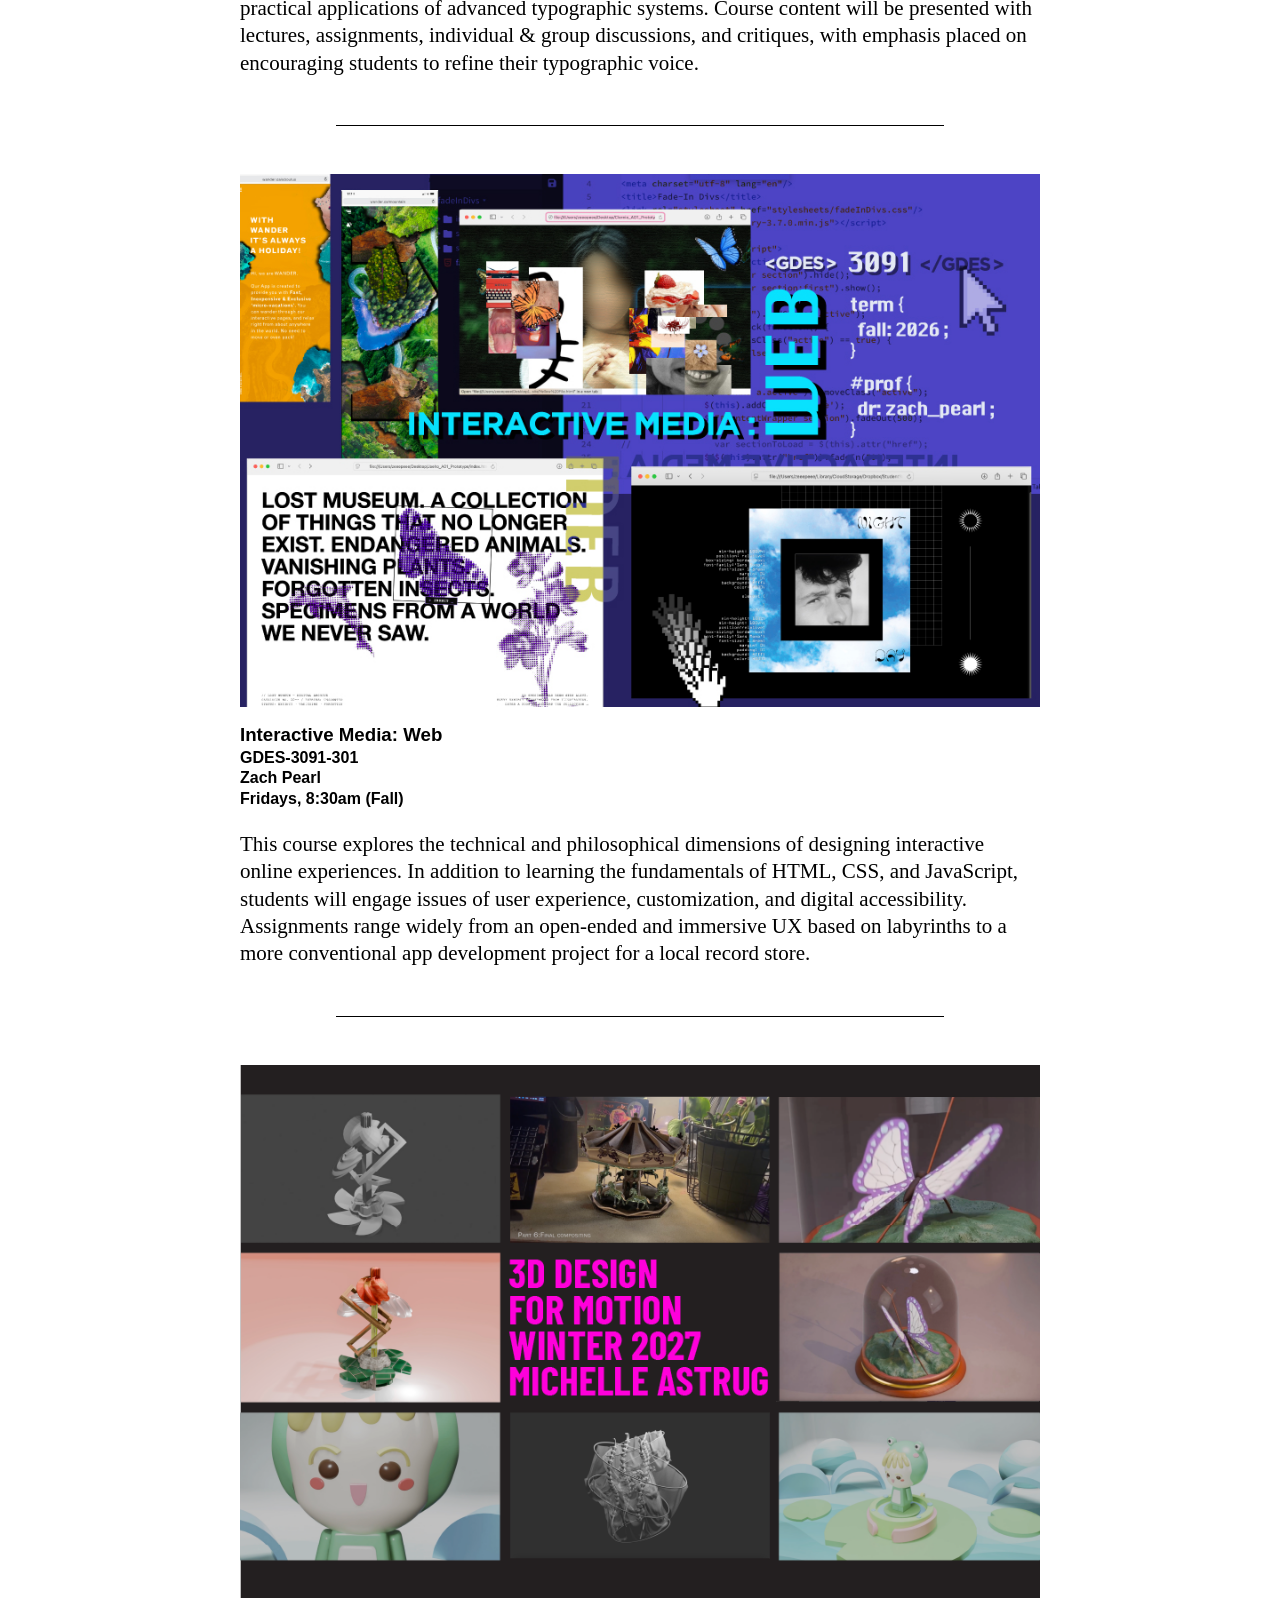
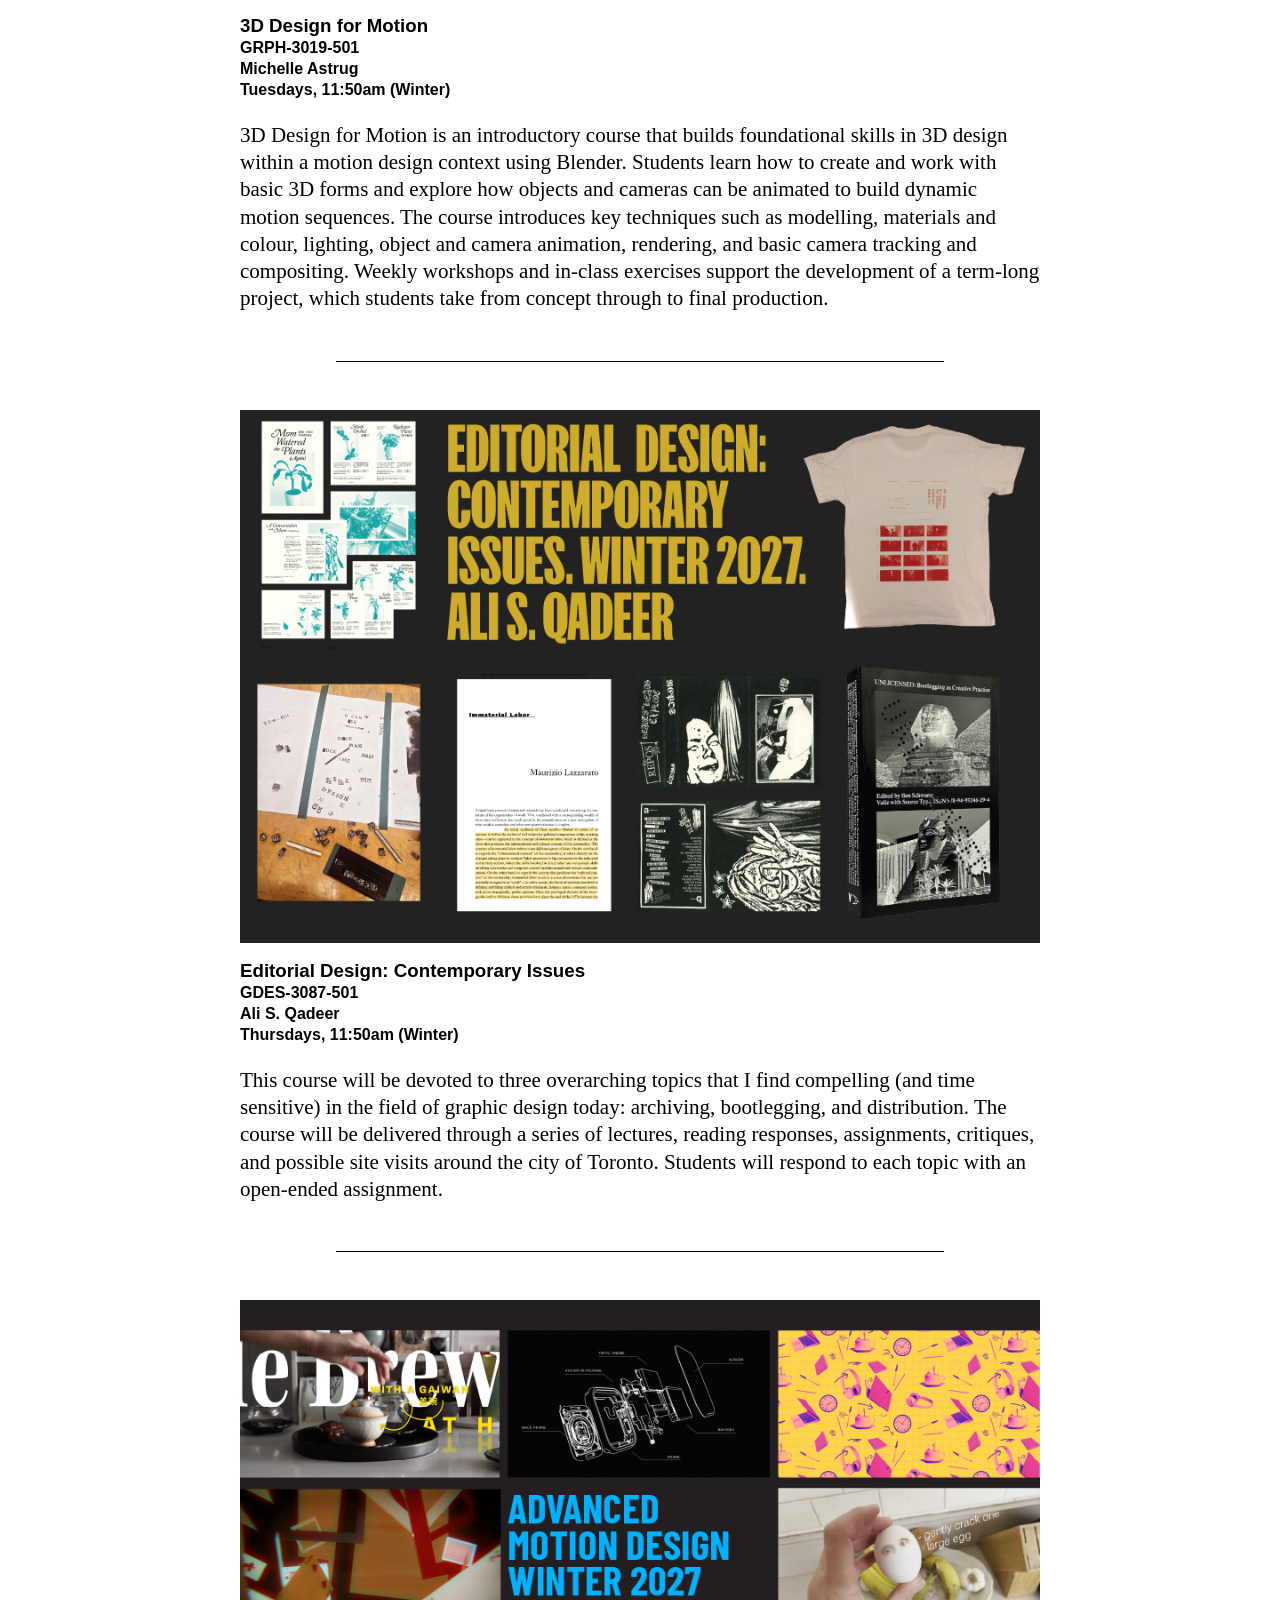
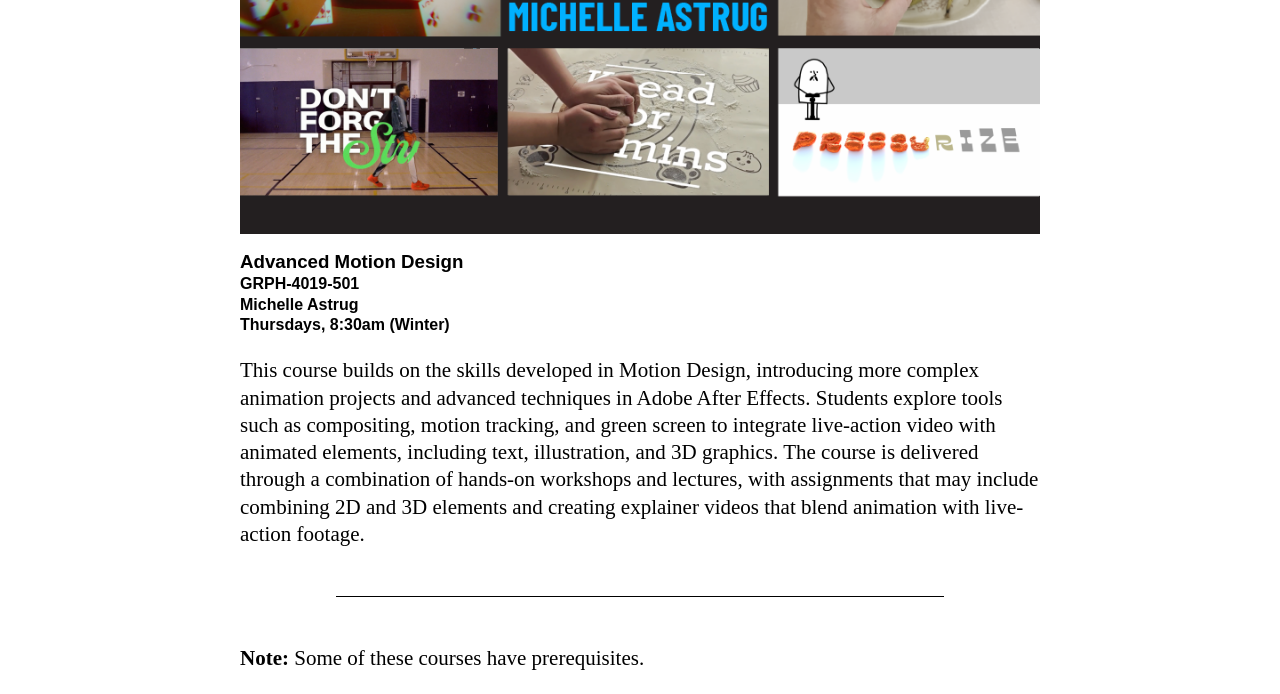
<file: index-inline.html>
<html>
    <head>
    </head>
    <body style="font-family: 'Times New Roman', serif; line-height: 1.3; margin: 0;">
        <div class="container" style="max-width: 800px; margin: auto;">
            <p style="margin-bottom: 1em; font-size: 21px;">
Hello all,
<br /><br />
You’re receiving this because you’re eligible to register for electives in the coming year. I’m writing to share some of the courses being offered.
<br /><br />
Faculty have provided short, informal descriptions of each class’s themes and assignments below.
<br /><br />
Take a peek!
<br /><br />
-- <br />
Ali Shamas Qadeer | BA MFA<br />
Associate Professor (he/him)<br />
Chair, Graphic Design<br />
<br />
OCAD University<br />
100 McCaul Street, Toronto, ON<br />
Canada M5T 1W1
</p>


<h2 style="margin: 0; font-family: Arial, Helvetica, sans-serif;">Fall Electives</h2>
<ul>
<li style="font-size: 21px;"><a href="#GDES-3003-301">GDES-3003-301 Typeface Design & Technology</a></li>
<!-- <li style="font-size: 21px;"><a href="#GDES-3087-301">GDES-3087-301 Editorial Design: Contemporary Issues</a></li> -->
<li style="font-size: 21px;"><a href="#GDES-3091-301">GDES-3091-301 Interactive Media: Web</a></li>
<li style="font-size: 21px;"><a href="#GRPH-3013-301">GRPH-3013-301 Advanced Typography</a></li>
</ul>

<h2 style="margin: 0; font-family: Arial, Helvetica, sans-serif;">Winter Electives</h2>
<ul>
<!-- <li style="font-size: 21px;"><a href="#GDES-3003-501">GDES-3003-501 Typeface Design & Technology</a></li>
<li style="font-size: 21px;"><a href="#GDES-3008-501">GDES-3008-501 Strategic Branding: Institution</a></li> 
<li style="font-size: 21px;"><a href="#GDES-3087-501">GDES-3087-501 Editorial Design: Contemporary Issues</a></li>
<li style="font-size: 21px;"><a href="#GDES-3091-501">GDES-3091-501 Interactive Media: Web</a></li>
<li style="font-size: 21px;"><a href="#GDES-3092-501">GDES-3092-501 Interactive Media: Space</a></li>
<li style="font-size: 21px;"><a href="#GDES-3103-501">GDES-3103-501 Information Visualization 1</a></li>-->
<li style="font-size: 21px;"><a href="#GDES-S2003-501">GDES-S2003-501 Computational Dialogues</a></li>
<li style="font-size: 21px;"><a href="#GRPH-3019-501">GRPH-3019-501 3D Design for Motion</a></li>
<li style="font-size: 21px;"><a href="#GRPH-4019-501">GRPH-4019-501 Advanced Motion Design</a></li>
</ul>

<hr style="border: none; border-top: 1px solid #000; margin: 3em 6em;" />


<div class="course" id="GRPH-3013-301">
    <img src="image/GRPH-3013-301.jpg" style="max-width: 100%; margin-bottom: 1em;" />
<h3 style="margin: 0; font-family: Arial, Helvetica, sans-serif;">Advanced Typography</h3>
<h4 style="margin: 0; font-family: Arial, Helvetica, sans-serif;">GRPH-3013-301</h4>
<h4 style="margin: 0; font-family: Arial, Helvetica, sans-serif;">Dennis Vidaic</h4>
<h4 style="margin: 0; font-family: Arial, Helvetica, sans-serif;">Tuesdays, 11:50am (Fall)</h4>
<p style="margin-bottom: 1em; font-size: 21px;">
This course further explores the structural and communicative aspects of type and refining its use to enhance meaning. Students use skills and knowledge from previous courses to work on practical applications of advanced typographic systems. Course content will be presented with lectures, assignments, individual & group discussions, and critiques, with emphasis placed on encouraging students to refine their typographic voice.
</p>
</div>

<hr style="border: none; border-top: 1px solid #000; margin: 3em 6em;" />

<div class="course" id="GDES-3091-301">
    <img src="image/GDES-3091-301.jpg" style="max-width: 100%; margin-bottom: 1em;" />
<h3 style="margin: 0; font-family: Arial, Helvetica, sans-serif;">Interactive Media: Web</h3>
<h4 style="margin: 0; font-family: Arial, Helvetica, sans-serif;">GDES-3091-301</h4>
<h4 style="margin: 0; font-family: Arial, Helvetica, sans-serif;">Zach Pearl</h4>
<h4 style="margin: 0; font-family: Arial, Helvetica, sans-serif;">Fridays, 8:30am (Fall)</h4>
<p style="margin-bottom: 1em; font-size: 21px;">
This course explores the technical and philosophical dimensions of designing interactive online experiences. In addition to learning the fundamentals of HTML, CSS, and JavaScript, students will engage issues of user experience, customization, and digital accessibility. Assignments range widely from an open-ended and immersive UX based on labyrinths to a more conventional app development project for a local record store.
</p>
</div>

<hr style="border: none; border-top: 1px solid #000; margin: 3em 6em;" />

<div class="course" id="GRPH-3019-501">
    <img src="image/GRPH-3019-501.png" style="max-width: 100%; margin-bottom: 1em;" />
<h3 style="margin: 0; font-family: Arial, Helvetica, sans-serif;">3D Design for Motion</h3>
<h4 style="margin: 0; font-family: Arial, Helvetica, sans-serif;">GRPH-3019-501</h4>
<h4 style="margin: 0; font-family: Arial, Helvetica, sans-serif;">Michelle Astrug</h4>
<h4 style="margin: 0; font-family: Arial, Helvetica, sans-serif;">Tuesdays, 11:50am (Winter)</h4>
<p style="margin-bottom: 1em; font-size: 21px;">
3D Design for Motion is an introductory course that builds foundational skills in 3D design within a motion design context using Blender. Students learn how to create and work with basic 3D forms and explore how objects and cameras can be animated to build dynamic motion sequences. The course introduces key techniques such as modelling, materials and colour, lighting, object and camera animation, rendering, and basic camera tracking and compositing. Weekly workshops and in-class exercises support the development of a term-long project, which students take from concept through to final production.
</p>
</div>

<hr style="border: none; border-top: 1px solid #000; margin: 3em 6em;" />

<div class="course" id="GDES-3087-501">
    <img src="image/GDES-3087-501.jpg" style="max-width: 100%; margin-bottom: 1em;" />
<h3 style="margin: 0; font-family: Arial, Helvetica, sans-serif;">Editorial Design: Contemporary Issues</h3>
<h4 style="margin: 0; font-family: Arial, Helvetica, sans-serif;">GDES-3087-501</h4>
<h4 style="margin: 0; font-family: Arial, Helvetica, sans-serif;">Ali S. Qadeer</h4>
<h4 style="margin: 0; font-family: Arial, Helvetica, sans-serif;">Thursdays, 11:50am (Winter)</h4>
<p style="margin-bottom: 1em; font-size: 21px;">
This course will be devoted to three overarching topics that I find compelling (and time sensitive) in the field of graphic design today: archiving, bootlegging, and distribution. The course will be delivered through a series of lectures, reading responses, assignments, critiques, and possible site visits around the city of Toronto. Students will respond to each topic with an open-ended assignment. 
</p>
</div>

<hr style="border: none; border-top: 1px solid #000; margin: 3em 6em;" />

<div class="course" id="GRPH-4019-501">
    <img src="image/GRPH-4019-501.png" style="max-width: 100%; margin-bottom: 1em;" />
<h3 style="margin: 0; font-family: Arial, Helvetica, sans-serif;">Advanced Motion Design</h3>
<h4 style="margin: 0; font-family: Arial, Helvetica, sans-serif;">GRPH-4019-501</h4>
<h4 style="margin: 0; font-family: Arial, Helvetica, sans-serif;">Michelle Astrug</h4>
<h4 style="margin: 0; font-family: Arial, Helvetica, sans-serif;">Thursdays, 8:30am (Winter)</h4>
<p style="margin-bottom: 1em; font-size: 21px;">
This course builds on the skills developed in Motion Design, introducing more complex animation projects and advanced techniques in Adobe After Effects. Students explore tools such as compositing, motion tracking, and green screen to integrate live-action video with animated elements, including text, illustration, and 3D graphics. The course is delivered through a combination of hands-on workshops and lectures, with assignments that may include combining 2D and 3D elements and creating explainer videos that blend animation with live-action footage.
</p>
</div>

<hr style="border: none; border-top: 1px solid #000; margin: 3em 6em;" />



<p style="margin-bottom: 1em; font-size: 21px;">
    <strong>Note:</strong> Some of these courses have prerequisites. 
</p>

        </div>
    </body>
</html>
</file>
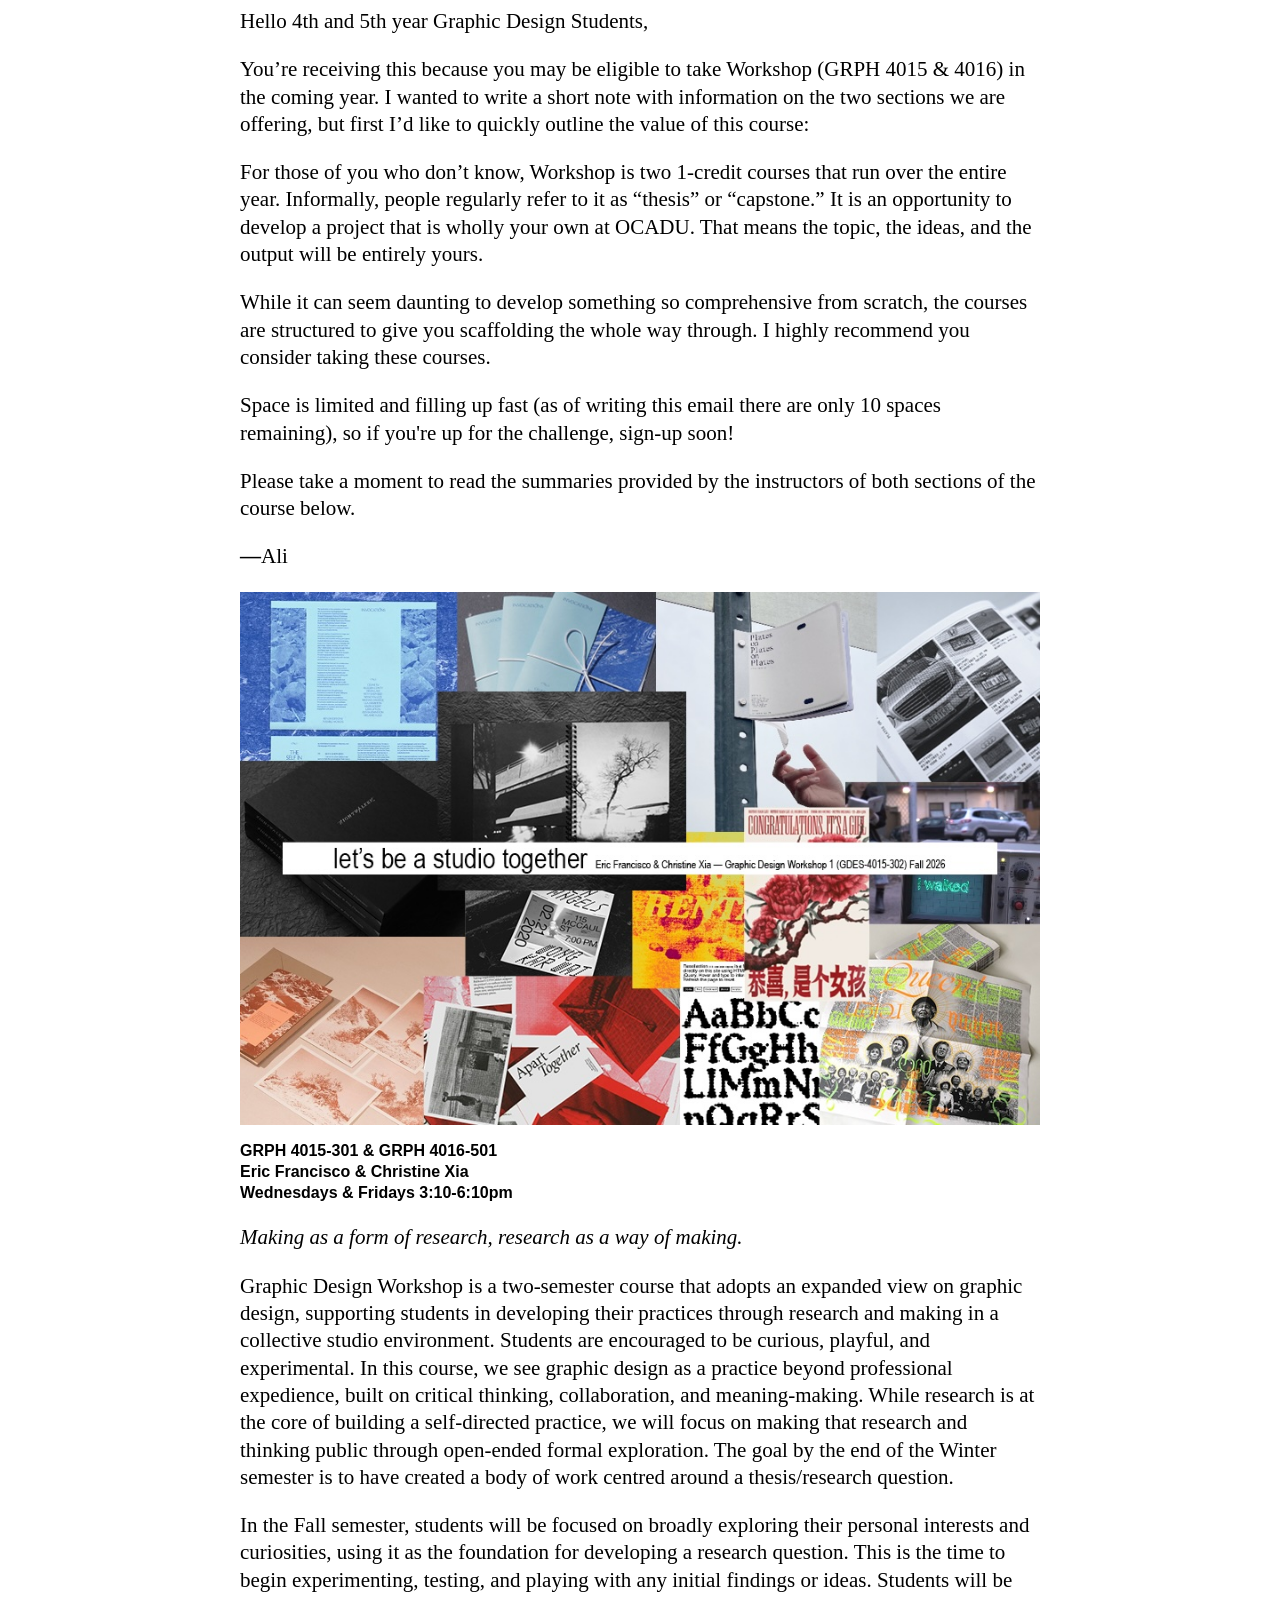
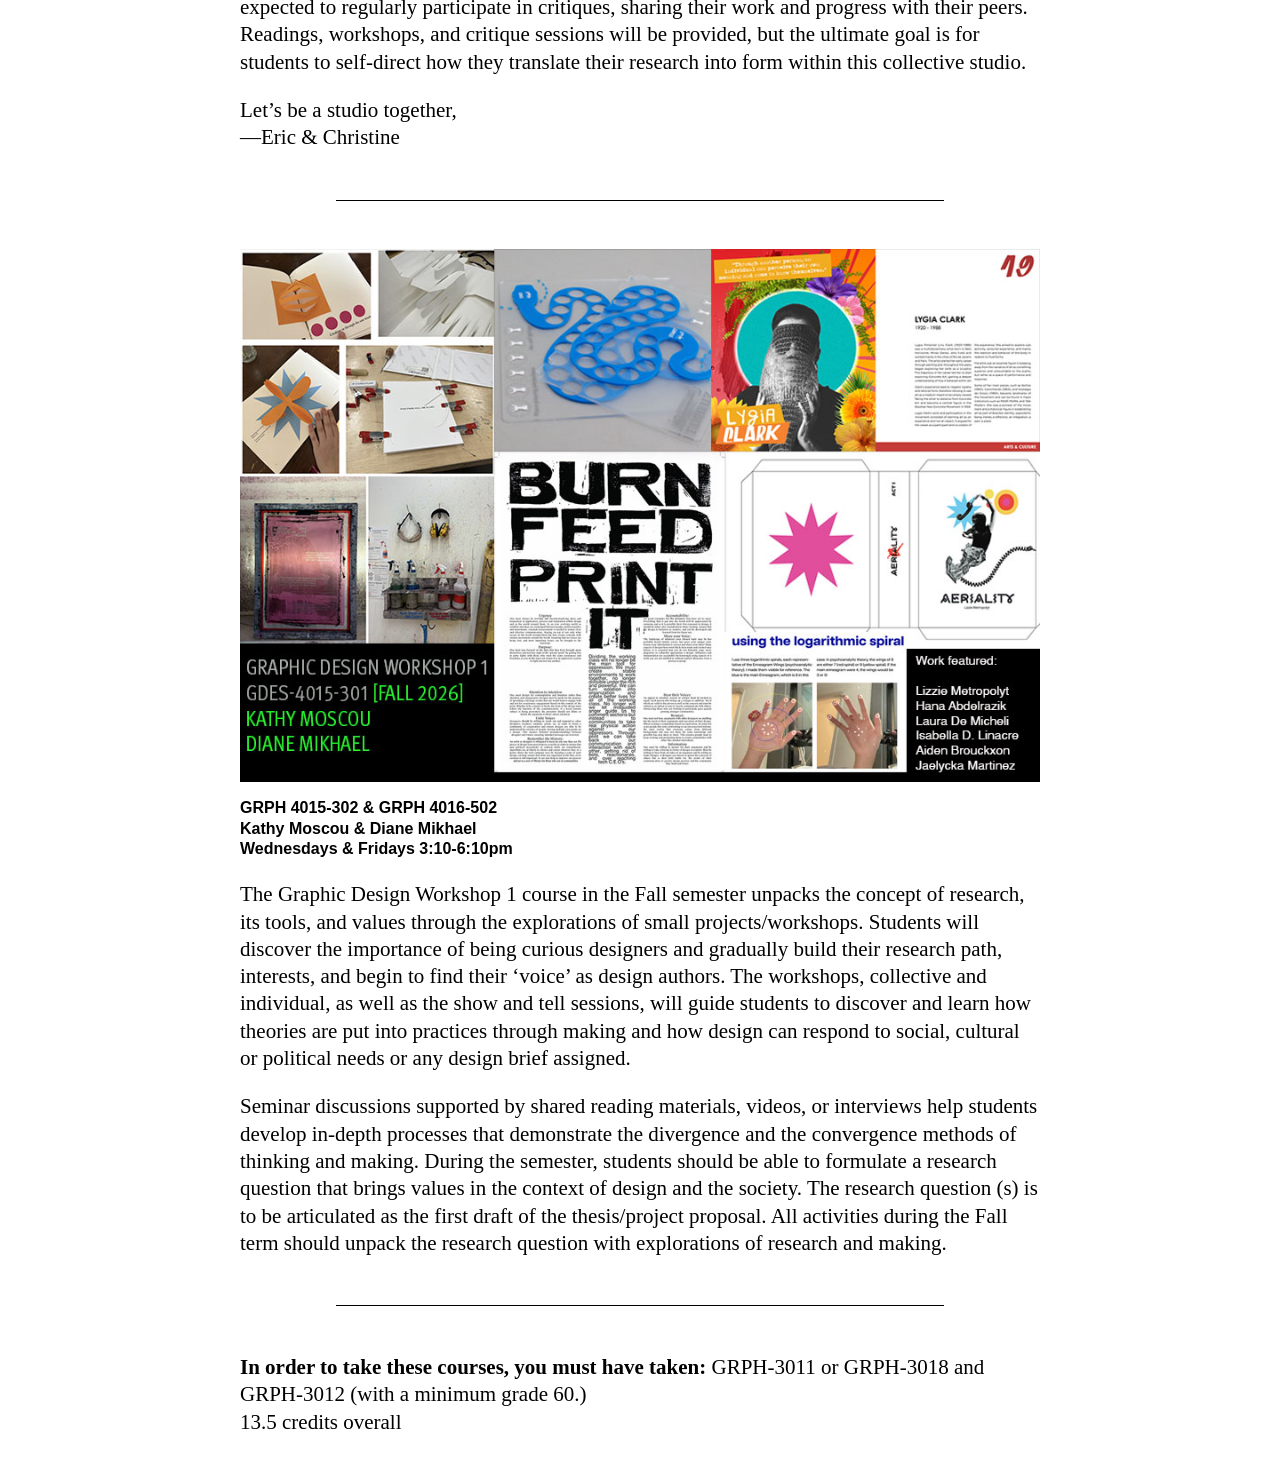
<file: workshop.html>
<html>
    <head>
        <link rel="stylesheet" href="css/main.css" />
        <title>2026-7 Graphic Design Electives</title>
    </head>
    <body>
        <div class="container">
            <p>

                Hello 4th and 5th year Graphic Design Students,
</p>
<p>
                You’re receiving this because you may be eligible to take Workshop (GRPH 4015 & 4016) in the coming year. I wanted to write a short note with information on the two sections we are offering, but first I’d like to quickly outline the value of this course:             
               </p>
               <p>
                For those of you who don’t know, Workshop is two 1-credit courses that run over the entire year. Informally, people regularly refer to it as “thesis” or “capstone.” It is an opportunity to develop a project that is wholly your own at OCADU. That means the topic, the ideas, and the output will be entirely yours.
</p>
               <p>
                While it can seem daunting to develop something so comprehensive from scratch, the courses are structured to give you scaffolding the whole way through.  I highly recommend you consider taking these courses.
            </p>
            <p>
                Space is limited and filling up fast (as of writing this email there are only 10 spaces remaining), so if you're up for the challenge, sign-up soon!
                </p>
                <p>
                Please take a moment to read the summaries provided by the instructors of both sections of the course below.
            </p>
            <p> 
               
               
<strong>—</strong>Ali <br />
</p>
<div class="course">

<img src="https://alisq.github.io/GRPH-email-template/image/GRPH-4015-301a.jpg" />
<h4>GRPH 4015-301 & GRPH 4016-501</h4>
<h4>Eric Francisco & Christine Xia</h4>
<h4>Wednesdays & Fridays 3:10-6:10pm</h4>

<p>
<em>Making as a form of research, research as a way of making.</em>
</p>
<p>
Graphic Design Workshop is a two-semester course that adopts an expanded view on graphic design, supporting students in developing their practices through research and making in a collective studio environment. Students are encouraged to be curious, playful, and experimental. In this course, we see graphic design as a practice beyond professional expedience, built on critical thinking, collaboration, and meaning-making. While research is at the core of building a self-directed practice, we will focus on making that research and thinking public through open-ended formal exploration. The goal by the end of the Winter semester is to have created a body of work centred around a thesis/research question.
</p>
<p>
In the Fall semester, students will be focused on broadly exploring their personal interests and curiosities, using it as the foundation for developing a research question. This is the time to begin experimenting, testing, and playing with any initial findings or ideas. Students will be expected to regularly participate in critiques, sharing their work and progress with their peers. Readings, workshops, and critique sessions will be provided, but the ultimate goal is for students to self-direct how they translate their research into form within this collective studio.
</p>
<p>
Let’s be a studio together,<br />
—Eric & Christine
</p>
</div>

<hr  / >

<div class="course">

<img src="https://alisq.github.io/GRPH-email-template/image/GRPH-4015-301.jpg" />
<h4>GRPH 4015-302 & GRPH 4016-502</h4>
<h4>Kathy Moscou & Diane Mikhael</h4>
<h4>Wednesdays & Fridays 3:10-6:10pm</h4>

<p>
The Graphic Design Workshop 1 course in the Fall semester unpacks the concept of research, its tools, and values through the explorations of small projects/workshops. Students will discover the importance of being curious designers and gradually build their research path, interests, and begin to find their ‘voice’ as design authors. The workshops, collective and individual, as well as the show and tell sessions, will guide students to discover and learn how theories are put into practices through making and how design can respond to social, cultural or political needs or any design brief assigned.
</p>
<p>
Seminar discussions supported by shared reading materials, videos, or interviews help students develop in-depth processes that demonstrate the divergence and the convergence methods of thinking and making. During the semester, students should be able to formulate a research question that brings values in the context of design and the society. The research question (s) is to be articulated as the first draft of the thesis/project proposal. All activities during the Fall term should unpack the research question with explorations of research and making.
</p>
</div>

<hr  / >



<p>
    <strong>In order to take these courses, you must have taken:</strong> GRPH-3011 or GRPH-3018 and GRPH-3012 (with a minimum grade 60.)<br />
    13.5 credits overall
</p>

        </div>
    </body>
</html>
</file>
<file: css/main.css>
body {
                font-family:"Times New Roman", serif;
                line-height:1.3;
                
            }

            a:link,
            a:visited {
                color:inherit;
            }

            a:hover, a:active {
                text-decoration: none;;
            }


            img {
                max-width:100%;
                margin-bottom:1em;
            }

            .container {
                max-width:800px;
                margin:auto;
            }

            h1, h2, h3, h4 {
                margin: 0;
                font-family:Arial, Helvetica, sans-serif
            }

            p {
                margin-bottom:1em;
                font-size:21px;
            }

            li {
                font-size:21px;
            }

            hr {
                border:none;
                border-top:1px solid #000;
                margin:3em 6em;
            }
</file>
